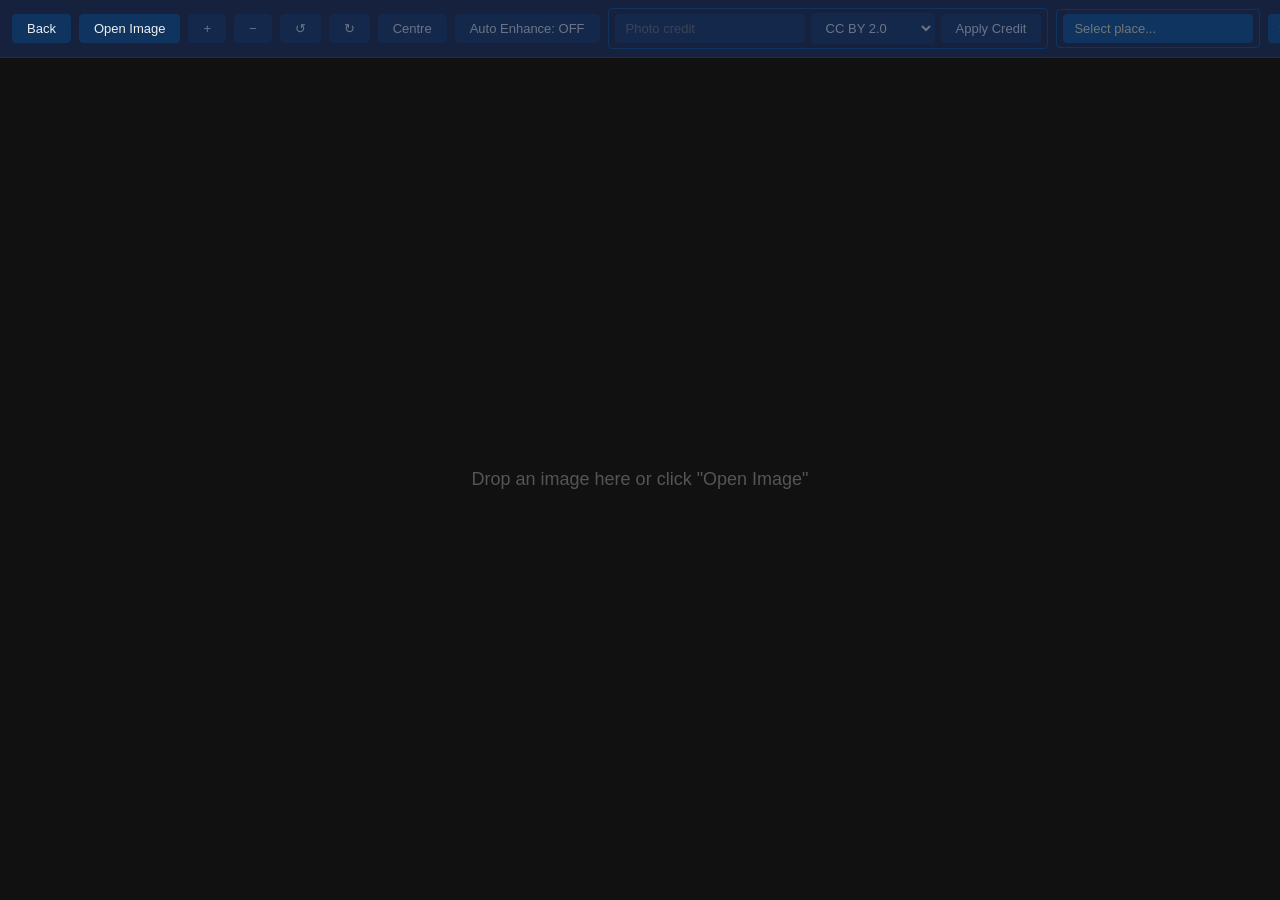
<file: web/index.html>
<!DOCTYPE html>
<html lang="en">
<head>
  <meta charset="UTF-8">
  <meta name="viewport" content="width=device-width, initial-scale=1.0">
  <title>Image Crop Helper</title>
  <link rel="stylesheet" href="style.css">
</head>
<body>
  <div id="toolbar">
    <button id="btn-back">Back</button>
    <button id="btn-open">Open Image</button>
    <button id="btn-zoom-in" disabled>+</button>
    <button id="btn-zoom-out" disabled>−</button>
    <button id="btn-rotate-ccw" disabled title="Rotate 1° counter-clockwise">↺</button>
    <button id="btn-rotate-cw" disabled title="Rotate 1° clockwise">↻</button>
    <button id="btn-centre" disabled title="Re-centre image">Centre</button>
    <button id="btn-enhance" disabled>Auto Enhance: OFF</button>
    <div class="toolbar-group">
      <input id="credit-input" type="text" placeholder="Photo credit" disabled>
      <select id="licence-select" disabled>
        <option value="CC BY 2.0">CC BY 2.0</option>
        <option value="CC BY 3.0">CC BY 3.0</option>
        <option value="CC BY 4.0">CC BY 4.0</option>
        <option value="CC BY-SA 2.0">CC BY-SA 2.0</option>
        <option value="CC BY-SA 3.0">CC BY-SA 3.0</option>
        <option value="CC BY-SA 4.0">CC BY-SA 4.0</option>
      </select>
      <button id="btn-apply-credit" disabled>Apply Credit</button>
    </div>
    <div class="toolbar-group">
      <input id="place-input" type="text" list="places-list" placeholder="Select place...">
      <datalist id="places-list"></datalist>
    </div>
    <input id="filename-input" type="text" placeholder="filename">
    <div class="toolbar-group" id="target-group" title="Which output to compose and save. Each is its own crop.">
      <button id="btn-target-card" class="target-btn active" data-target="card">Card</button>
      <button id="btn-target-hero" class="target-btn" data-target="hero">Hero</button>
    </div>
    <button id="btn-save" disabled>Save Card</button>
    <button id="btn-folder">Output Folder</button>
    <span id="status-text">No image loaded</span>
  </div>
  <div id="canvas-container">
    <canvas id="canvas"></canvas>
    <div id="crop-overlay"></div>
    <div id="drop-hint">Drop an image here or click "Open Image"</div>
  </div>
  <script src="app.js"></script>
</body>
</html>
</file>
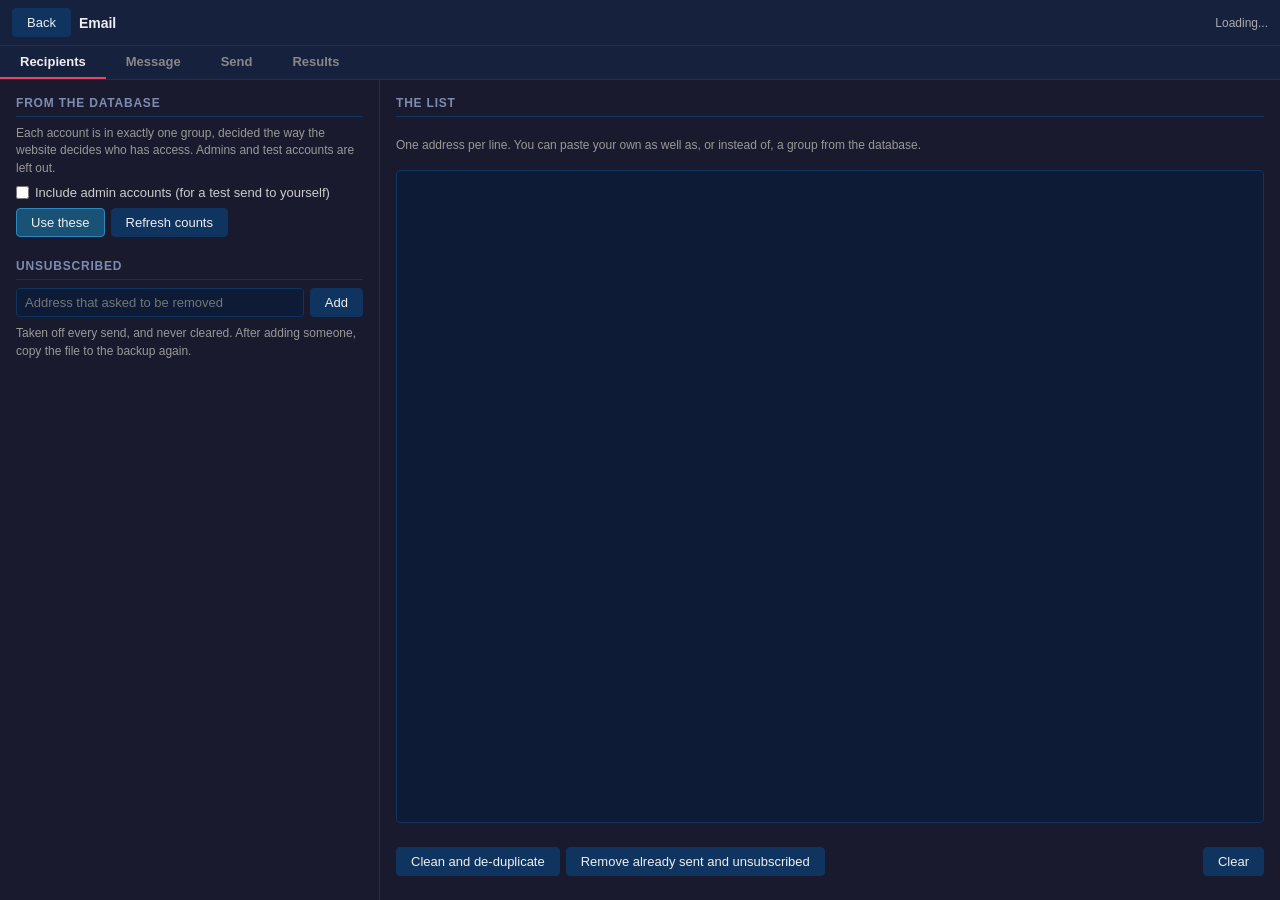
<file: web/email.html>
<!DOCTYPE html>
<html lang="en">
<head>
  <meta charset="UTF-8">
  <meta name="viewport" content="width=device-width, initial-scale=1.0">
  <title>Email</title>
  <link rel="stylesheet" href="style.css">
</head>
<body>
  <div id="toolbar">
    <button id="btn-back">Back</button>
    <span id="toolbar-title">Email</span>
    <span id="status-text">Loading...</span>
  </div>
  <div id="log-tabs">
    <button class="tab-btn active" data-tab="recipients">Recipients</button>
    <button class="tab-btn" data-tab="message">Message</button>
    <button class="tab-btn" data-tab="send">Send</button>
    <button class="tab-btn" data-tab="results">Results</button>
  </div>
  <div id="log-layout">

    <!-- Recipients -->
    <div id="tab-recipients" class="tab-content active em-split">
      <div class="em-side">
        <div class="em-section-title">From the database</div>
        <p class="em-hint">Each account is in exactly one group, decided the way the website decides who has access. Admins and test accounts are left out.</p>
        <div id="em-segments"></div>
        <label class="em-check"><input type="checkbox" id="em-include-admins"> Include admin accounts (for a test send to yourself)</label>
        <div class="em-row">
          <button class="em-btn em-primary" id="em-use-segments">Use these</button>
          <button class="em-btn" id="em-refresh">Refresh counts</button>
        </div>
        <p class="em-hint" id="em-read-at"></p>

        <div class="em-section-title em-gap">Unsubscribed</div>
        <div id="em-optout-state"></div>
        <div class="em-row">
          <input type="text" id="em-optout-address" placeholder="Address that asked to be removed">
          <button class="em-btn" id="em-optout-add">Add</button>
        </div>
        <p class="em-hint">Taken off every send, and never cleared. After adding someone, copy the file to the backup again.</p>
      </div>
      <div class="em-main">
        <div class="em-section-title">The list</div>
        <p class="em-hint">One address per line. You can paste your own as well as, or instead of, a group from the database.</p>
        <textarea id="em-recipients" spellcheck="false"></textarea>
        <div class="em-counts" id="em-counts"></div>
        <div class="em-row">
          <button class="em-btn" id="em-clean">Clean and de-duplicate</button>
          <button class="em-btn" id="em-remove-sent">Remove already sent and unsubscribed</button>
          <button class="em-btn em-right" id="em-clear">Clear</button>
        </div>
      </div>
    </div>

    <!-- Message -->
    <div id="tab-message" class="tab-content em-split">
      <div class="em-main">
        <div class="em-grid">
          <label for="em-subject">Subject</label><input type="text" id="em-subject" data-save="subject">
          <label for="em-sender">From</label><input type="text" id="em-sender" data-save="sender" placeholder="Visit History <support@visithistory.online>">
          <label for="em-reply-to">Reply-To</label><input type="text" id="em-reply-to" data-save="reply_to" placeholder="optional">
          <label for="em-unsubscribe">Unsubscribe address</label><input type="text" id="em-unsubscribe" data-save="unsubscribe" placeholder="support@visithistory.online">
        </div>
        <div class="em-bodies">
          <div class="em-body">
            <div class="em-body-head"><span>Plain text (always sent)</span><button class="em-btn" id="em-load-text">Load file…</button></div>
            <textarea id="em-text" data-save="text_body" spellcheck="false"></textarea>
          </div>
          <div class="em-body">
            <div class="em-body-head"><span>HTML (optional)</span><button class="em-btn" id="em-load-html">Load file…</button></div>
            <textarea id="em-html" data-save="html_body" spellcheck="false"></textarea>
          </div>
        </div>
      </div>
      <div class="em-preview">
        <div class="em-section-title">How the HTML looks</div>
        <iframe id="em-preview" sandbox title="HTML preview"></iframe>
      </div>
    </div>

    <!-- Send -->
    <div id="tab-send" class="tab-content em-split">
      <div class="em-side">
        <div class="em-section-title">Campaign</div>
        <div id="em-campaign-state"></div>
        <div class="em-row">
          <input type="text" id="em-campaign-name" placeholder="New campaign name, e.g. whats-new-nov26">
          <button class="em-btn" id="em-campaign-new">Start new</button>
        </div>
        <p class="em-hint">Each campaign has its own sent log. Anyone in it is skipped, so a run that stops part way resumes without sending twice. Start a new one for every new email, or the people the last one reached are left out.</p>

        <div class="em-section-title em-gap">IONOS SMTP</div>
        <div class="em-grid">
          <label for="em-host">Host</label><input type="text" id="em-host" data-save="host">
          <label for="em-port">Port</label><input type="text" id="em-port" data-save="port">
          <label for="em-user">Mailbox</label><input type="text" id="em-user" data-save="user">
          <label for="em-password">Password</label><input type="password" id="em-password" autocomplete="off">
        </div>
        <p class="em-hint" id="em-password-hint">Never saved. Typed each session, or set IONOS_SMTP_PASSWORD.</p>
        <div class="em-row"><button class="em-btn" id="em-test-connection">Test connection (sends nothing)</button></div>

        <div class="em-section-title em-gap">Pacing</div>
        <div class="em-grid">
          <label for="em-delay">Seconds between</label><input type="text" id="em-delay" data-save="delay">
          <label for="em-limit">Most per run</label><input type="text" id="em-limit" data-save="limit">
          <label for="em-reconnect">Reconnect every</label><input type="text" id="em-reconnect" data-save="reconnect_every">
        </div>
        <p class="em-hint">September found IONOS does not throttle at 150 a run.</p>

        <div class="em-section-title em-gap">Test first</div>
        <div class="em-row">
          <input type="text" id="em-test-address" data-save="test_address" placeholder="your address, or a mail-tester one">
          <button class="em-btn" id="em-send-test">Send one test</button>
        </div>
        <p class="em-hint">For the spam check, open <a href="#" id="em-mail-tester">mail-tester.com</a>, paste the one-off address it shows here, send, then read the score. Tests are never written to the sent log.</p>
      </div>
      <div class="em-main">
        <div class="em-row">
          <button class="em-btn" id="em-dry-run">Dry run</button>
          <button class="em-btn em-primary" id="em-send-batch">Send batch</button>
          <button class="em-btn em-danger" id="em-stop" disabled>Stop</button>
        </div>
        <div class="em-progress"><div id="em-progress-bar"></div></div>
        <pre id="em-log"></pre>
      </div>
    </div>

    <!-- Results -->
    <div id="tab-results" class="tab-content em-split">
      <div class="em-side">
        <div class="em-section-title">Who</div>
        <label class="em-check"><input type="radio" name="em-source" value="log" checked> Everyone in the sent log</label>
        <label class="em-check"><input type="radio" name="em-source" value="list"> Everyone in the list (before sending)</label>

        <div class="em-section-title em-gap">When</div>
        <div class="em-grid">
          <label for="em-since">From</label><input type="date" id="em-since">
          <label for="em-until">Until</label><input type="date" id="em-until">
        </div>
        <p class="em-hint">Leave Until empty to read up to now.</p>
        <div class="em-row">
          <button class="em-btn" id="em-preset-baseline">Baseline: 14 days before today</button>
        </div>
        <div class="em-row">
          <button class="em-btn em-primary" id="em-read">Read</button>
        </div>
        <p class="em-hint">Take the baseline on the day you send, over the list. Read the result within 14 days of sending: web_logs deletes info rows at 14 days, so map opens older than that are undercounted.</p>
      </div>
      <div class="em-main">
        <div id="em-results"><p class="em-hint">Nothing read yet.</p></div>
      </div>
    </div>

  </div>

  <!-- The only way a batch goes out. The Send button stays disabled until the
       number of people is typed, and the backend checks that number again. -->
  <div id="em-confirm" class="em-modal" hidden>
    <div class="em-modal-box" role="dialog" aria-modal="true" aria-labelledby="em-confirm-title">
      <div class="em-modal-title" id="em-confirm-title">Send this email?</div>
      <div id="em-confirm-body"></div>
      <label class="em-confirm-label" for="em-confirm-input" id="em-confirm-label"></label>
      <input type="text" id="em-confirm-input" autocomplete="off" inputmode="numeric">
      <div class="em-row em-modal-buttons">
        <button class="em-btn" id="em-confirm-cancel">Cancel</button>
        <button class="em-btn em-danger" id="em-confirm-send" disabled>Send</button>
      </div>
    </div>
  </div>

  <script src="email.js"></script>
</body>
</html>
</file>
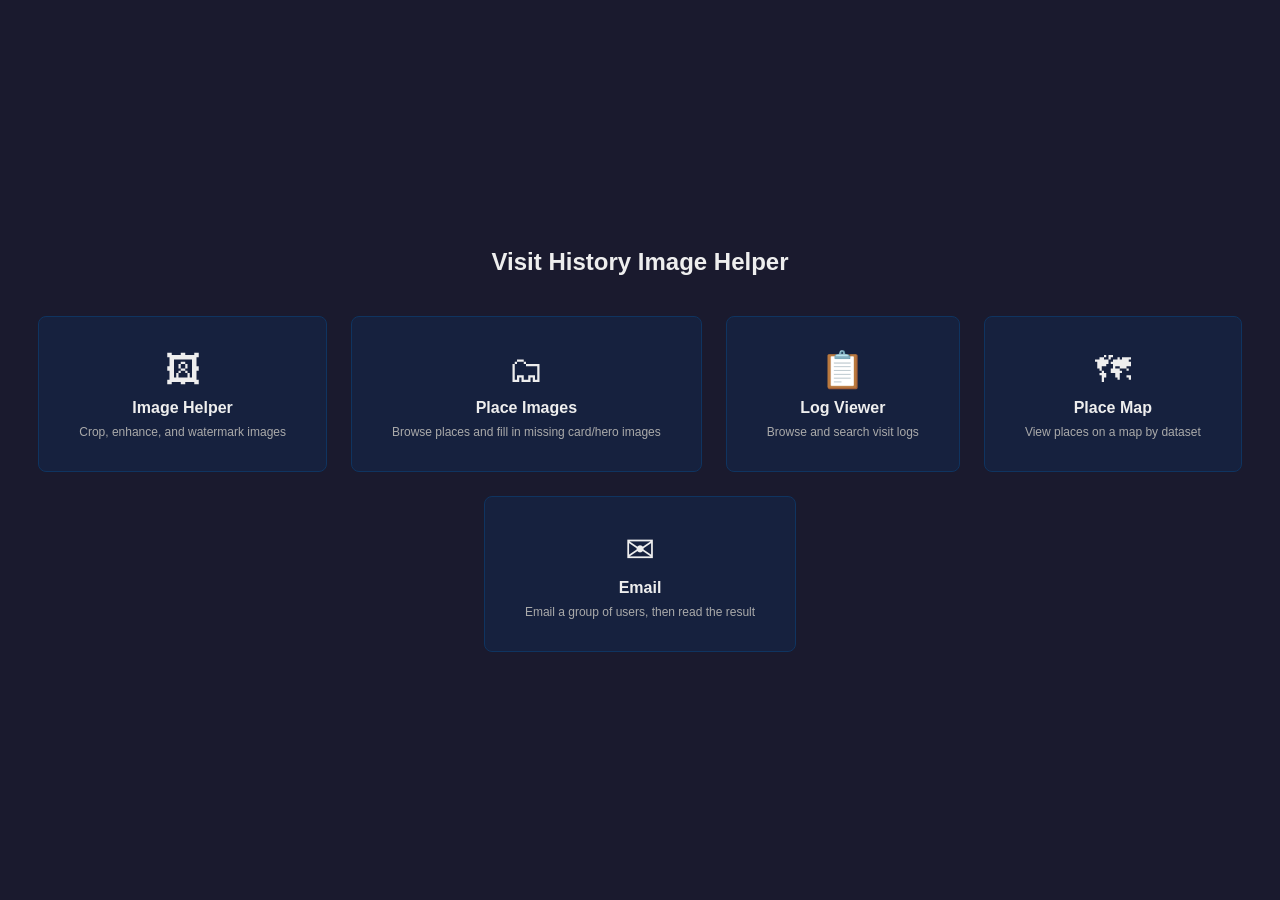
<file: web/home.html>
<!DOCTYPE html>
<html lang="en">
<head>
  <meta charset="UTF-8">
  <meta name="viewport" content="width=device-width, initial-scale=1.0">
  <title>Visit History Image Helper</title>
  <link rel="stylesheet" href="style.css">
</head>
<body>
  <div id="home-screen">
    <h1>Visit History Image Helper</h1>
    <div id="home-buttons">
      <button class="home-btn" id="btn-image-helper">
        <span class="home-btn-icon">&#x1f5bc;</span>
        <span class="home-btn-label">Image Helper</span>
        <span class="home-btn-desc">Crop, enhance, and watermark images</span>
      </button>
      <button class="home-btn" id="btn-place-images">
        <span class="home-btn-icon">&#x1f5c2;</span>
        <span class="home-btn-label">Place Images</span>
        <span class="home-btn-desc">Browse places and fill in missing card/hero images</span>
      </button>
      <button class="home-btn" id="btn-log-viewer">
        <span class="home-btn-icon">&#x1f4cb;</span>
        <span class="home-btn-label">Log Viewer</span>
        <span class="home-btn-desc">Browse and search visit logs</span>
      </button>
      <button class="home-btn" id="btn-map">
        <span class="home-btn-icon">&#x1f5fa;</span>
        <span class="home-btn-label">Place Map</span>
        <span class="home-btn-desc">View places on a map by dataset</span>
      </button>
      <button class="home-btn" id="btn-email">
        <span class="home-btn-icon">&#x2709;</span>
        <span class="home-btn-label">Email</span>
        <span class="home-btn-desc">Email a group of users, then read the result</span>
      </button>
    </div>
  </div>
  <script>
    function navigate(page) {
      window.location.href = page;
    }
    document.getElementById("btn-image-helper").addEventListener("click", () => navigate("index.html"));
    document.getElementById("btn-place-images").addEventListener("click", () => navigate("place-images.html"));
    document.getElementById("btn-log-viewer").addEventListener("click", () => navigate("log-viewer.html"));
    document.getElementById("btn-map").addEventListener("click", () => navigate("map.html"));
    document.getElementById("btn-email").addEventListener("click", () => navigate("email.html"));
  </script>
</body>
</html>
</file>
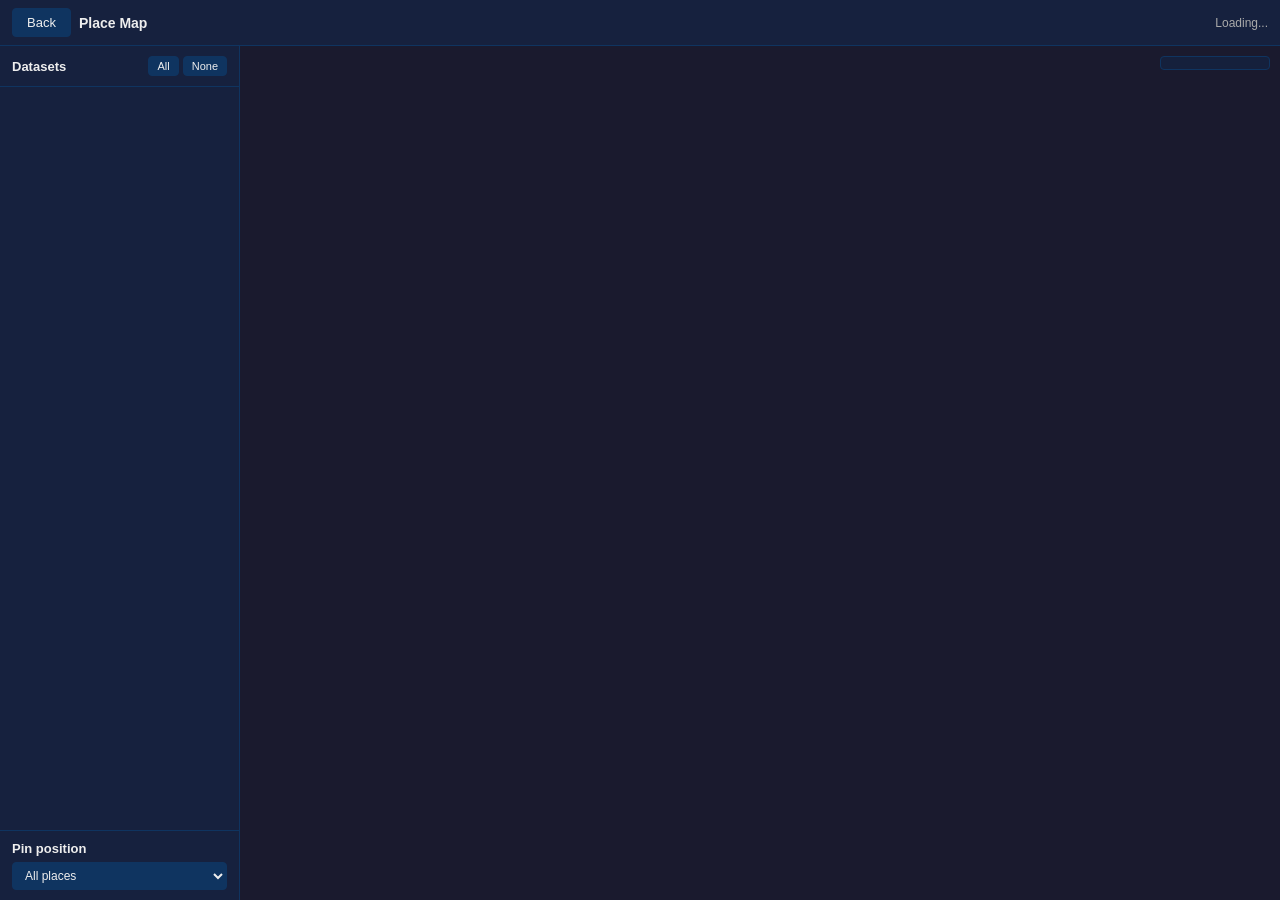
<file: web/map.html>
<!DOCTYPE html>
<html lang="en">
<head>
  <meta charset="UTF-8">
  <meta name="viewport" content="width=device-width, initial-scale=1.0">
  <title>Place Map</title>
  <link rel="stylesheet" href="vendor/leaflet/leaflet.css">
  <link rel="stylesheet" href="style.css">
</head>
<body>
  <div id="toolbar">
    <button id="btn-back">Back</button>
    <span id="toolbar-title">Place Map</span>
    <span id="status-text">Loading...</span>
  </div>
  <div id="map-layout">
    <div id="map-sidebar">
      <div id="map-sidebar-header">
        <span>Datasets</span>
        <div id="map-sidebar-actions">
          <button id="btn-datasets-all">All</button>
          <button id="btn-datasets-none">None</button>
        </div>
      </div>
      <div id="dataset-list"></div>
      <div id="pin-filter-section">
        <label for="pin-filter">Pin position</label>
        <select id="pin-filter">
          <option value="all">All places</option>
          <option value="not-updated">Not repositioned yet</option>
          <option value="updated">Repositioned</option>
        </select>
      </div>
    </div>
    <div id="map-pane">
      <div id="map"></div>
      <button id="basemap-toggle" title="Switch base map"></button>
      <div id="crosshair" class="hidden"></div>
      <div id="reposition-bar" class="hidden">
        <span id="reposition-label"></span>
        <span id="reposition-coords"></span>
        <button id="btn-reposition-save">Save</button>
        <button id="btn-reposition-cancel">Cancel</button>
      </div>
    </div>
  </div>
  <div id="place-overlay" class="hidden">
    <div id="place-panel">
      <div id="place-panel-header">
        <span>Place</span>
        <button id="btn-close-place">X</button>
      </div>
      <div id="place-panel-body">
        <div id="place-name"></div>
        <div id="place-pin-status"></div>
        <div id="place-links">
          <div class="place-link-row">
            <span class="place-link-label">Official website</span>
            <input id="input-official-website" type="text" placeholder="https://...">
            <button class="btn-open-url" data-input="input-official-website">Open</button>
          </div>
          <div class="place-link-row">
            <span class="place-link-label">Website</span>
            <input id="input-website" type="text" placeholder="https://...">
            <button class="btn-open-url" data-input="input-website">Open</button>
          </div>
        </div>
      </div>
      <div id="place-panel-footer">
        <span id="place-save-status"></span>
        <button id="btn-save-websites">Save websites</button>
        <button id="btn-reposition">Reposition pin</button>
        <button id="btn-confirm-pin" class="btn-small" title="Mark this pin as correct without moving it">Confirm pin</button>
      </div>
    </div>
  </div>
  <script src="vendor/leaflet/leaflet.js"></script>
  <script src="map.js"></script>
</body>
</html>
</file>
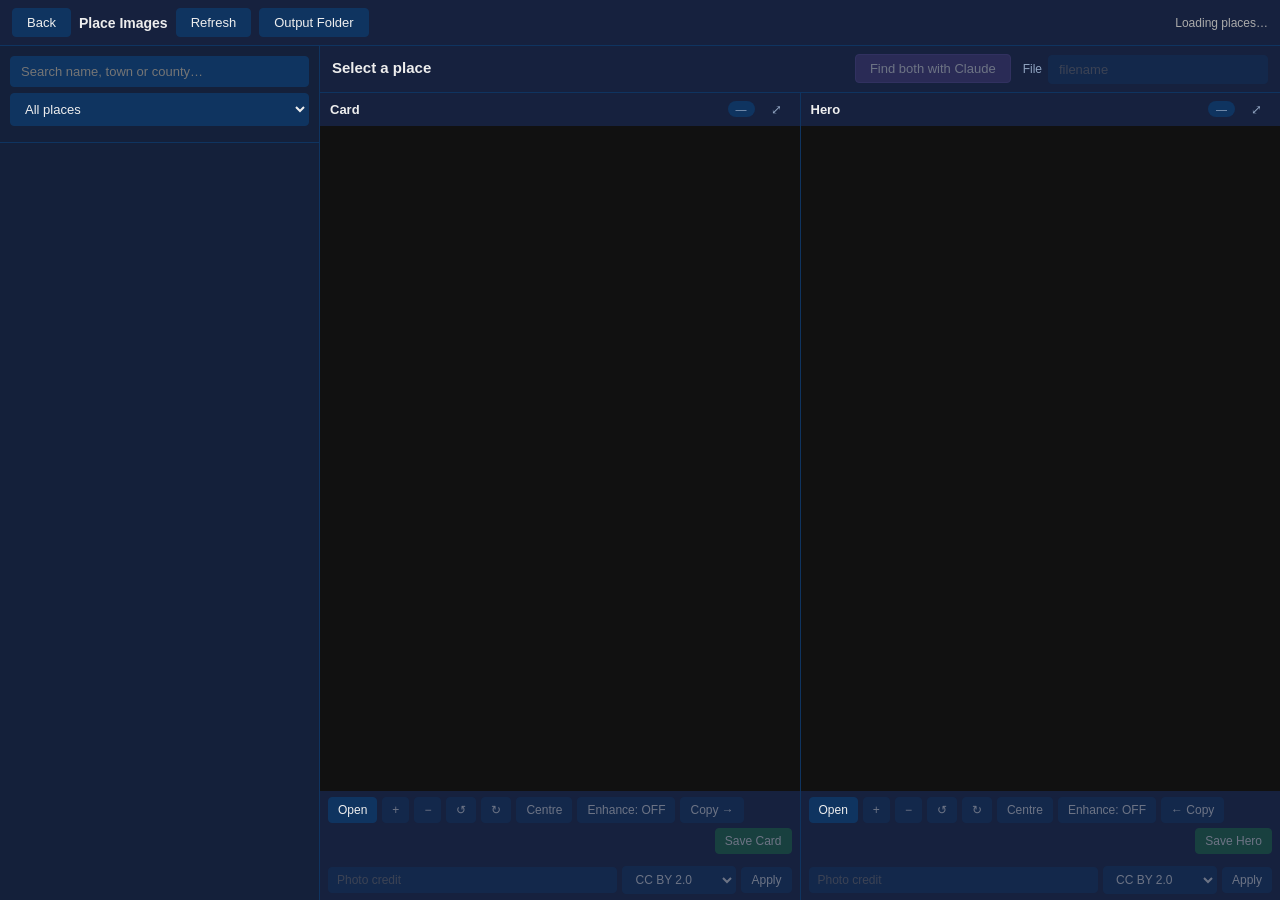
<file: web/place-images.html>
<!DOCTYPE html>
<html lang="en">
<head>
  <meta charset="UTF-8">
  <meta name="viewport" content="width=device-width, initial-scale=1.0">
  <title>Place Images</title>
  <link rel="stylesheet" href="style.css">
</head>
<body>
  <div id="toolbar">
    <button id="btn-back">Back</button>
    <span id="toolbar-title">Place Images</span>
    <button id="btn-refresh" title="Reload the place list from Supabase">Refresh</button>
    <button id="btn-folder">Output Folder</button>
    <span id="status-text">Loading places…</span>
  </div>

  <div id="pi-layout">
    <aside id="pi-sidebar">
      <div id="pi-filters">
        <input id="pi-search" type="text" placeholder="Search name, town or county…" autocomplete="off">
        <select id="pi-filter">
          <option value="all">All places</option>
          <option value="no-card">Missing card image</option>
          <option value="no-hero">Missing hero image</option>
          <option value="no-both">Missing both images</option>
        </select>
        <div id="pi-count"></div>
      </div>
      <div id="pi-list"></div>
    </aside>

    <main id="pi-main">
      <div id="pi-placebar">
        <div id="pi-place-title">
          <div id="pi-place-name">Select a place</div>
          <input id="pi-place-name-input" type="text" autocomplete="off" hidden>
          <button id="pi-rename" title="Rename this place (Enter saves, Esc cancels)" hidden>✎</button>
        </div>
        <div id="pi-place-meta"></div>
        <!-- Opened in the system browser; a plain href would navigate the app window. -->
        <div id="pi-place-links">
          <button class="pi-link" data-field="official_website" disabled>Official site</button>
          <button class="pi-link" data-field="website" disabled>Website</button>
        </div>
        <button id="pi-find-all" class="pi-find" disabled>Find both with Claude</button>
        <label class="pi-field" title="Base filename. The hero is saved with a -hero suffix.">
          <span>File</span>
          <input id="pi-filename" type="text" placeholder="filename" disabled>
        </label>
        <button id="pi-delete" title="Delete this place" hidden>Delete place</button>
      </div>

      <div id="pi-panels">
        <!-- Panels are keyed by target name; the markup is identical bar the ids. -->
        <section class="pi-panel" id="panel-card" data-slot="card">
          <header class="pi-panel-head">
            <span class="pi-panel-title">Card</span>
            <span class="pi-panel-dims" data-role="dims"></span>
            <span class="pi-badge" data-role="state">—</span>
            <button class="pi-collapse" data-action="expand">⤢</button>
          </header>
          <div class="pi-stage" data-role="stage">
            <canvas data-role="canvas"></canvas>
            <div class="pi-overlay" data-role="overlay"></div>
            <div class="pi-hint" data-role="hint">
              <span data-role="hint-text">Open, paste or drop an image</span>
              <button data-action="find" class="pi-find">Find with Claude</button>
              <button data-action="browse" class="pi-browse">Browse Commons</button>
            </div>
            <div class="pi-finding" data-role="finding">
              <div class="pi-finding-head"><span class="pi-spinner"></span><span data-role="find-title">Searching</span></div>
              <ol class="pi-finding-log" data-role="find-log"></ol>
              <button data-action="cancel-find">Cancel</button>
            </div>
            <div class="pi-preview" data-role="preview">
              <img data-role="preview-img" alt="">
              <div class="pi-preview-bar">
                <span class="pi-preview-name" data-role="preview-name"></span>
                <button data-action="recrop" title="Load this image back in as the source and start cropping">Re-crop</button>
                <button data-action="replace" title="Open a different image to crop; the place keeps this one until you save">Replace</button>
                <button data-action="unlink" title="Clear this column on the place">Clear</button>
              </div>
            </div>
          </div>
          <div class="pi-tools">
            <button data-action="open">Open</button>
            <button data-action="zoom-in" disabled>+</button>
            <button data-action="zoom-out" disabled>−</button>
            <button data-action="rot-ccw" disabled title="Rotate 1° counter-clockwise">↺</button>
            <button data-action="rot-cw" disabled title="Rotate 1° clockwise">↻</button>
            <button data-action="centre" disabled title="Re-centre image">Centre</button>
            <button data-action="enhance" disabled>Enhance: OFF</button>
            <button data-action="copy-to" disabled title="Use this source in the other panel">Copy →</button>
            <button data-action="save" class="pi-save" disabled>Save Card</button>
          </div>
          <!-- Filled by Panel.buildAdjust() from ADJUSTMENTS in place-images.js. -->
          <div class="pi-adjust" data-role="adjust"></div>
          <div class="pi-credit">
            <input data-role="credit" type="text" placeholder="Photo credit" disabled>
            <select data-role="licence" disabled>
              <option value="CC BY 2.0">CC BY 2.0</option>
              <option value="CC BY 3.0">CC BY 3.0</option>
              <option value="CC BY 4.0">CC BY 4.0</option>
              <option value="CC BY-SA 2.0">CC BY-SA 2.0</option>
              <option value="CC BY-SA 3.0">CC BY-SA 3.0</option>
              <option value="CC BY-SA 4.0">CC BY-SA 4.0</option>
              <option value="CC0">CC0</option>
              <option value="Public domain">Public domain</option>
            </select>
            <button data-action="apply-credit" disabled>Apply</button>
          </div>
          <div class="pi-attrib" data-role="attrib">
            <span data-role="attrib-text"></span>
            <button data-action="source">Source</button>
          </div>
        </section>

        <section class="pi-panel" id="panel-hero" data-slot="hero">
          <header class="pi-panel-head">
            <span class="pi-panel-title">Hero</span>
            <span class="pi-panel-dims" data-role="dims"></span>
            <span class="pi-badge" data-role="state">—</span>
            <button class="pi-collapse" data-action="expand">⤢</button>
          </header>
          <div class="pi-stage" data-role="stage">
            <canvas data-role="canvas"></canvas>
            <div class="pi-overlay hero" data-role="overlay"></div>
            <div class="pi-hint" data-role="hint">
              <span data-role="hint-text">Open, paste or drop an image</span>
              <button data-action="find" class="pi-find">Find with Claude</button>
              <button data-action="browse" class="pi-browse">Browse Commons</button>
            </div>
            <div class="pi-finding" data-role="finding">
              <div class="pi-finding-head"><span class="pi-spinner"></span><span data-role="find-title">Searching</span></div>
              <ol class="pi-finding-log" data-role="find-log"></ol>
              <button data-action="cancel-find">Cancel</button>
            </div>
            <div class="pi-preview" data-role="preview">
              <img data-role="preview-img" alt="">
              <div class="pi-preview-bar">
                <span class="pi-preview-name" data-role="preview-name"></span>
                <button data-action="recrop" title="Load this image back in as the source and start cropping">Re-crop</button>
                <button data-action="replace" title="Open a different image to crop; the place keeps this one until you save">Replace</button>
                <button data-action="unlink" title="Clear this column on the place">Clear</button>
              </div>
            </div>
          </div>
          <div class="pi-tools">
            <button data-action="open">Open</button>
            <button data-action="zoom-in" disabled>+</button>
            <button data-action="zoom-out" disabled>−</button>
            <button data-action="rot-ccw" disabled title="Rotate 1° counter-clockwise">↺</button>
            <button data-action="rot-cw" disabled title="Rotate 1° clockwise">↻</button>
            <button data-action="centre" disabled title="Re-centre image">Centre</button>
            <button data-action="enhance" disabled>Enhance: OFF</button>
            <button data-action="copy-to" disabled title="Use this source in the other panel">← Copy</button>
            <button data-action="save" class="pi-save" disabled>Save Hero</button>
          </div>
          <!-- Filled by Panel.buildAdjust() from ADJUSTMENTS in place-images.js. -->
          <div class="pi-adjust" data-role="adjust"></div>
          <div class="pi-credit">
            <input data-role="credit" type="text" placeholder="Photo credit" disabled>
            <select data-role="licence" disabled>
              <option value="CC BY 2.0">CC BY 2.0</option>
              <option value="CC BY 3.0">CC BY 3.0</option>
              <option value="CC BY 4.0">CC BY 4.0</option>
              <option value="CC BY-SA 2.0">CC BY-SA 2.0</option>
              <option value="CC BY-SA 3.0">CC BY-SA 3.0</option>
              <option value="CC BY-SA 4.0">CC BY-SA 4.0</option>
              <option value="CC0">CC0</option>
              <option value="Public domain">Public domain</option>
            </select>
            <button data-action="apply-credit" disabled>Apply</button>
          </div>
          <div class="pi-attrib" data-role="attrib">
            <span data-role="attrib-text"></span>
            <button data-action="source">Source</button>
          </div>
        </section>
      </div>
      <div id="pi-picker" hidden>
        <div id="pi-picker-bar">
          <strong id="pi-picker-title">Browse Commons</strong>
          <input id="pi-picker-query" type="text" placeholder="Search terms…" autocomplete="off">
          <select id="pi-picker-mode">
            <option value="auto">Category, then search</option>
            <option value="category">Category only</option>
            <option value="search">Search only</option>
          </select>
          <label class="pi-picker-check">
            <input id="pi-picker-large" type="checkbox" checked>
            <span>Large landscape only</span>
          </label>
          <button id="pi-picker-search">Search</button>
          <select id="pi-picker-sort" title="Best fit ranks photos by how much of their height survives this crop; largest ranks by pixel count.">
            <option value="fit">Sort: best fit</option>
            <option value="size">Sort: largest</option>
          </select>
          <span id="pi-picker-target-label">for</span>
          <div class="toolbar-group" id="pi-picker-target">
            <button class="target-btn active" data-slot="card">Card</button>
            <button class="target-btn" data-slot="hero">Hero</button>
          </div>
          <span id="pi-picker-count"></span>
          <button id="pi-picker-close" title="Close (Esc)">✕</button>
        </div>
        <div id="pi-picker-grid"></div>
      </div>

      <div id="pi-delete-overlay" hidden>
        <div id="pi-delete-dialog" role="dialog" aria-labelledby="pi-delete-title">
          <div id="pi-delete-title">Delete place</div>
          <div id="pi-delete-message"></div>
          <div id="pi-delete-footer">
            <span id="pi-delete-status"></span>
            <button id="pi-delete-confirm" class="danger">Delete</button>
            <button id="pi-delete-cancel">Cancel</button>
          </div>
        </div>
      </div>
    </main>
  </div>

  <script src="place-images.js"></script>
</body>
</html>
</file>
<file: web/style.css>
* {
  margin: 0;
  padding: 0;
  box-sizing: border-box;
}

body {
  font-family: -apple-system, BlinkMacSystemFont, "Segoe UI", sans-serif;
  background: #1a1a2e;
  color: #eee;
  overflow: hidden;
  height: 100vh;
  display: flex;
  flex-direction: column;
}

#toolbar {
  display: flex;
  align-items: center;
  gap: 8px;
  padding: 8px 12px;
  background: #16213e;
  border-bottom: 1px solid #0f3460;
  flex-shrink: 0;
}

#toolbar button {
  padding: 6px 14px;
  border: 1px solid #0f3460;
  border-radius: 4px;
  background: #0f3460;
  color: #eee;
  cursor: pointer;
  font-size: 13px;
  white-space: nowrap;
}

#toolbar button:hover:not(:disabled) {
  background: #1a5276;
}

#toolbar button:disabled {
  opacity: 0.4;
  cursor: default;
}

#toolbar button.active {
  background: #e94560;
  border-color: #e94560;
}

.toolbar-group {
  display: flex;
  align-items: center;
  gap: 6px;
  border: 1px solid #0f3460;
  border-radius: 4px;
  padding: 4px 6px;
}

#credit-input {
  padding: 6px 10px;
  border: 1px solid #0f3460;
  border-radius: 4px;
  background: #0f3460;
  color: #eee;
  font-size: 13px;
  min-width: 120px;
}

#credit-input:disabled {
  opacity: 0.4;
}

#licence-select {
  padding: 6px 10px;
  border: 1px solid #0f3460;
  border-radius: 4px;
  background: #0f3460;
  color: #eee;
  font-size: 13px;
}

#licence-select:disabled {
  opacity: 0.4;
}

#place-input {
  padding: 6px 10px;
  border: 1px solid #0f3460;
  border-radius: 4px;
  background: #0f3460;
  color: #eee;
  font-size: 13px;
  min-width: 160px;
}

#place-input:disabled {
  opacity: 0.4;
}

#filename-input {
  padding: 6px 10px;
  border: 1px solid #0f3460;
  border-radius: 4px;
  background: #0f3460;
  color: #eee;
  font-size: 13px;
  min-width: 120px;
}

#filename-input:disabled {
  opacity: 0.4;
}

#status-text {
  margin-left: auto;
  font-size: 12px;
  color: #aaa;
  /* Give way to the controls: truncate rather than push them off the bar.
     The full text is in the title attribute. */
  min-width: 0;
  overflow: hidden;
  text-overflow: ellipsis;
  white-space: nowrap;
}

#canvas-container {
  flex: 1;
  position: relative;
  overflow: hidden;
  background: #111;
}

#canvas {
  display: block;
  width: 100%;
  height: 100%;
}

#crop-overlay {
  position: absolute;
  border: 2px solid #e94560;
  box-shadow: 0 0 0 9999px rgba(0, 0, 0, 0.55);
  pointer-events: none;
  display: none;
  z-index: 10;
}

/* Hero target: the site lays the place name, badges and buttons over the
   lower-left of the header image, so mark that region to keep it clear of
   the subject. Approximate — the header's height follows its text. */
#crop-overlay.hero::after {
  content: "site text sits here";
  position: absolute;
  left: 0;
  bottom: 0;
  width: 55%;
  height: 60%;
  border-top: 1px dashed rgba(233, 69, 96, 0.7);
  border-right: 1px dashed rgba(233, 69, 96, 0.7);
  background: linear-gradient(to top, rgba(11, 20, 31, 0.35), rgba(11, 20, 31, 0));
  color: rgba(255, 255, 255, 0.55);
  font-size: 11px;
  padding: 4px 6px;
  text-transform: uppercase;
  letter-spacing: 0.08em;
}

#target-group {
  gap: 0;
  padding: 0;
  overflow: hidden;
  /* overflow:hidden lets flex shrink this to nothing when the status text is
     long; the status truncates instead (see #status-text). */
  flex-shrink: 0;
}

#target-group .target-btn {
  border: none;
  border-radius: 0;
  background: transparent;
}

#target-group .target-btn + .target-btn {
  border-left: 1px solid #0f3460;
}

#toolbar #target-group .target-btn.active {
  background: #e94560;
}

#drop-hint {
  position: absolute;
  top: 50%;
  left: 50%;
  transform: translate(-50%, -50%);
  font-size: 18px;
  color: #555;
  pointer-events: none;
  z-index: 5;
}

/* Home screen */
#home-screen {
  flex: 1;
  display: flex;
  flex-direction: column;
  align-items: center;
  justify-content: center;
  gap: 40px;
}

#home-screen h1 {
  font-size: 24px;
  font-weight: 600;
  color: #eee;
}

#home-buttons {
  display: flex;
  flex-wrap: wrap;
  justify-content: center;
  gap: 24px;
  padding: 0 24px;
}

.home-btn {
  display: flex;
  flex-direction: column;
  align-items: center;
  gap: 8px;
  padding: 32px 40px;
  border: 1px solid #0f3460;
  border-radius: 8px;
  background: #16213e;
  color: #eee;
  cursor: pointer;
  transition: background 0.15s, border-color 0.15s;
  min-width: 200px;
}

.home-btn:hover {
  background: #1a5276;
  border-color: #1a5276;
}

.home-btn-icon {
  font-size: 36px;
}

.home-btn-label {
  font-size: 16px;
  font-weight: 600;
}

.home-btn-desc {
  font-size: 12px;
  color: #aaa;
}

/* Toolbar title */
#toolbar-title {
  font-size: 14px;
  font-weight: 600;
}

/* Log viewer — tabs */
#log-tabs {
  display: flex;
  gap: 0;
  background: #16213e;
  border-bottom: 1px solid #0f3460;
  flex-shrink: 0;
}

.tab-btn {
  padding: 8px 20px;
  border: none;
  border-bottom: 2px solid transparent;
  background: none;
  color: #888;
  cursor: pointer;
  font-size: 13px;
  font-weight: 600;
  transition: color 0.15s, border-color 0.15s;
}

.tab-btn:hover {
  color: #ccc;
}

.tab-btn.active {
  color: #eee;
  border-bottom-color: #e94560;
}

/* Log viewer — layout */
#log-layout {
  flex: 1;
  overflow: hidden;
  display: flex;
  flex-direction: column;
}

.tab-content {
  display: none;
  flex: 1;
  overflow: hidden;
}

.tab-content.active {
  display: flex;
}

/* Logs by user — split panel */
#tab-by-user {
  flex-direction: row;
}

#user-list-panel {
  width: 280px;
  min-width: 200px;
  border-right: 1px solid #0f3460;
  display: flex;
  flex-direction: column;
  background: #16213e;
}

#user-search {
  padding: 8px 12px;
  border: none;
  border-bottom: 1px solid #0f3460;
  background: #0f3460;
  color: #eee;
  font-size: 13px;
  outline: none;
}

#user-search::placeholder {
  color: #666;
}

#user-list {
  flex: 1;
  overflow-y: auto;
}

.user-item {
  padding: 10px 12px;
  border-bottom: 1px solid #0f3460;
  cursor: pointer;
  transition: background 0.1s;
}

.user-item:hover {
  background: #1a2a4a;
}

.user-item.selected {
  background: #0f3460;
}

.user-item-name {
  font-size: 13px;
  font-weight: 600;
  color: #eee;
  white-space: nowrap;
  overflow: hidden;
  text-overflow: ellipsis;
}

.user-item-email {
  font-size: 11px;
  color: #888;
  white-space: nowrap;
  overflow: hidden;
  text-overflow: ellipsis;
  margin-top: 2px;
}

.user-item-date {
  font-size: 10px;
  color: #666;
  margin-top: 2px;
}

/* Logs panel (right side) */
#user-logs-panel {
  flex: 1;
  display: flex;
  flex-direction: column;
  overflow: hidden;
}

#user-logs-header {
  padding: 8px 12px;
  background: #1a1a2e;
  border-bottom: 1px solid #0f3460;
  flex-shrink: 0;
}

.logs-panel-title {
  font-size: 13px;
  font-weight: 600;
  color: #ccc;
}

#user-logs {
  flex: 1;
  overflow-y: auto;
  padding: 0;
}

#user-logs-footer {
  padding: 8px 12px;
  text-align: center;
  flex-shrink: 0;
}

#user-logs-footer button {
  padding: 6px 14px;
  border: 1px solid #0f3460;
  border-radius: 4px;
  background: #0f3460;
  color: #eee;
  cursor: pointer;
  font-size: 13px;
}

#user-logs-footer button:hover {
  background: #1a5276;
}

/* Log table */
.log-table {
  display: table;
  width: 100%;
  border-collapse: collapse;
  font-size: 12px;
}

.log-row {
  display: table-row;
  cursor: default;
  transition: background 0.1s;
  user-select: text;
}

.log-row:hover {
  background: #1a2a4a;
}

.log-row > span {
  display: table-cell;
  padding: 5px 8px;
  border-bottom: 1px solid #1a1a2e;
  vertical-align: baseline;
  white-space: nowrap;
}

.log-time {
  color: #888;
  width: 155px;
}

.log-user {
  color: #7cb3d1;
  width: 140px;
  max-width: 140px;
  overflow: hidden;
  text-overflow: ellipsis;
}

.log-level-badge {
  width: 85px;
  text-align: center;
}

.log-level-badge > span {
  display: inline-block;
  padding: 1px 6px;
  border-radius: 3px;
  font-size: 10px;
  font-weight: 700;
  text-transform: uppercase;
}

.log-source-badge {
  width: 44px;
  text-align: center;
}

.log-source-badge > span {
  display: inline-block;
  padding: 1px 5px;
  border-radius: 3px;
  font-size: 10px;
  font-weight: 700;
  text-transform: uppercase;
  border: 1px solid #0f3460;
  color: #7cb3d1;
}

.log-source-badge > .log-source-web {
  border-color: #3a5a2a;
  color: #9c6;
}

.logs-header {
  display: flex;
  align-items: center;
  justify-content: space-between;
  gap: 8px;
}

.log-source-select {
  padding: 4px 8px;
  border: 1px solid #0f3460;
  border-radius: 4px;
  background: #0f3460;
  color: #eee;
  font-size: 12px;
}

.log-level-trace .log-level-badge > span { background: #333; color: #999; }
.log-level-debug .log-level-badge > span { background: #1a3a1a; color: #6c6; }
.log-level-information .log-level-badge > span { background: #1a2a4a; color: #6af; }
.log-level-warning .log-level-badge > span { background: #3a3a1a; color: #fa0; }
.log-level-error .log-level-badge > span { background: #3a1a1a; color: #f66; }
.log-level-critical .log-level-badge > span { background: #5a0a0a; color: #fff; }

.log-category {
  color: #aaa;
  width: 160px;
  max-width: 160px;
  overflow: hidden;
  text-overflow: ellipsis;
}

.log-message {
  color: #ddd;
  white-space: nowrap;
  overflow: hidden;
  text-overflow: ellipsis;
  max-width: 0;
  width: 100%;
}

/* Detail overlay */
#log-detail-overlay {
  position: fixed;
  top: 0;
  left: 0;
  right: 0;
  bottom: 0;
  background: rgba(0, 0, 0, 0.6);
  display: flex;
  align-items: center;
  justify-content: center;
  z-index: 100;
}

#log-detail-overlay.hidden {
  display: none;
}

#log-detail-panel {
  background: #16213e;
  border: 1px solid #0f3460;
  border-radius: 8px;
  width: 700px;
  max-width: 90vw;
  max-height: 80vh;
  display: flex;
  flex-direction: column;
  overflow: hidden;
}

#log-detail-header {
  display: flex;
  justify-content: space-between;
  align-items: center;
  padding: 10px 16px;
  border-bottom: 1px solid #0f3460;
  font-size: 14px;
  font-weight: 600;
}

#log-detail-header button {
  background: none;
  border: none;
  color: #aaa;
  cursor: pointer;
  font-size: 16px;
  padding: 2px 6px;
}

#log-detail-header button:hover {
  color: #fff;
}

#log-detail-body {
  padding: 16px;
  overflow-y: auto;
  flex: 1;
}

.detail-table {
  width: 100%;
  border-collapse: collapse;
}

.detail-table td {
  padding: 6px 8px;
  vertical-align: top;
  border-bottom: 1px solid #0f3460;
  font-size: 12px;
  user-select: text;
  cursor: default;
}

.detail-label {
  color: #888;
  white-space: nowrap;
  width: 120px;
}

.detail-value {
  color: #eee;
  word-break: break-word;
}

.stack-trace,
.context-json {
  background: #111;
  padding: 8px;
  border-radius: 4px;
  font-size: 11px;
  overflow-x: auto;
  white-space: pre-wrap;
  color: #ccc;
  margin: 0;
  max-height: 200px;
  overflow-y: auto;
}

/* Placeholder text */
.placeholder-text {
  color: #555;
  font-size: 16px;
  text-align: center;
  margin-top: 40px;
  width: 100%;
}

/* Logs by Active User tab — mirrors by-user layout */
#tab-active-user {
  flex-direction: row;
}

#active-user-list-panel {
  width: 280px;
  min-width: 200px;
  border-right: 1px solid #0f3460;
  display: flex;
  flex-direction: column;
  background: #16213e;
}

#active-user-search {
  padding: 8px 12px;
  border: none;
  border-bottom: 1px solid #0f3460;
  background: #0f3460;
  color: #eee;
  font-size: 13px;
  outline: none;
}

#active-user-search::placeholder {
  color: #666;
}

#active-user-filter {
  margin: 8px 12px 0;
}

.user-item-source {
  display: inline-block;
  margin-left: 6px;
  padding: 0 4px;
  border-radius: 3px;
  font-size: 9px;
  font-weight: 700;
  text-transform: uppercase;
  border: 1px solid #0f3460;
  color: #7cb3d1;
}

.user-item-source.web {
  border-color: #3a5a2a;
  color: #9c6;
}

#active-user-list {
  flex: 1;
  overflow-y: auto;
}

#active-user-logs-panel {
  flex: 1;
  display: flex;
  flex-direction: column;
  overflow: hidden;
}

#active-user-logs-header {
  padding: 8px 12px;
  background: #1a1a2e;
  border-bottom: 1px solid #0f3460;
  flex-shrink: 0;
}

#active-user-logs {
  flex: 1;
  overflow-y: auto;
}

#active-user-logs-footer {
  padding: 8px 12px;
  text-align: center;
  flex-shrink: 0;
}

#active-user-logs-footer button {
  padding: 6px 14px;
  border: 1px solid #0f3460;
  border-radius: 4px;
  background: #0f3460;
  color: #eee;
  cursor: pointer;
  font-size: 13px;
}

#active-user-logs-footer button:hover {
  background: #1a5276;
}

/* All logs tab */
#tab-all-logs {
  flex-direction: column;
}

#all-logs-controls {
  display: flex;
  align-items: center;
  gap: 8px;
  padding: 8px 12px;
  background: #1a1a2e;
  border-bottom: 1px solid #0f3460;
  flex-shrink: 0;
  font-size: 13px;
}

#all-logs-controls label {
  color: #888;
}

#all-logs-level {
  padding: 4px 8px;
  border: 1px solid #0f3460;
  border-radius: 4px;
  background: #0f3460;
  color: #eee;
  font-size: 13px;
}

#all-logs-scroll {
  flex: 1;
  overflow-y: auto;
}

#all-logs-footer {
  padding: 8px 12px;
  text-align: center;
  flex-shrink: 0;
}

#all-logs-footer button {
  padding: 6px 14px;
  border: 1px solid #0f3460;
  border-radius: 4px;
  background: #0f3460;
  color: #eee;
  cursor: pointer;
  font-size: 13px;
}

#all-logs-footer button:hover {
  background: #1a5276;
}

/* Visits tab */
#tab-visits {
  flex-direction: column;
}

#visits-scroll {
  flex: 1;
  overflow-y: auto;
  padding: 12px;
}

#visits-list {
  display: flex;
  flex-direction: column;
  gap: 10px;
}

.visit-card {
  background: #16213e;
  border: 1px solid #0f3460;
  border-radius: 6px;
  padding: 12px 16px;
}

.visit-card-header {
  display: flex;
  align-items: center;
  gap: 8px;
  flex-wrap: wrap;
}

.visit-place-name {
  font-size: 14px;
  font-weight: 600;
  color: #eee;
}

.visit-source-badge {
  font-size: 10px;
  font-weight: 700;
  padding: 2px 6px;
  border-radius: 3px;
  text-transform: uppercase;
}

.visit-source-badge.nhle {
  background: #1a2a4a;
  color: #6af;
}

.visit-source-badge.cadw {
  background: #2a1a3a;
  color: #c6f;
}

.visit-fav {
  color: #e94560;
  font-size: 14px;
}

.visit-card-meta {
  display: flex;
  align-items: center;
  gap: 12px;
  margin-top: 4px;
  font-size: 12px;
}

.visit-user {
  color: #7cb3d1;
}

.visit-date {
  color: #888;
}

.visit-rating {
  color: #fa0;
  font-size: 13px;
  letter-spacing: 1px;
}

.visit-notes {
  margin-top: 8px;
  font-size: 12px;
  color: #ccc;
  line-height: 1.4;
}

.visit-comment {
  margin-top: 6px;
  font-size: 12px;
  color: #aaa;
  font-style: italic;
  line-height: 1.4;
}

.visit-photos {
  display: flex;
  gap: 8px;
  margin-top: 10px;
  flex-wrap: wrap;
}

.visit-photo-wrap {
  position: relative;
  width: 80px;
  height: 80px;
  flex-shrink: 0;
}

.visit-photo-thumb {
  width: 80px;
  height: 80px;
  object-fit: cover;
  border-radius: 4px;
  border: 1px solid #0f3460;
  cursor: pointer;
  display: block;
  transition: border-color 0.15s, opacity 0.15s;
}

.visit-photo-thumb:hover {
  border-color: #e94560;
  opacity: 0.85;
}

.photo-comment-dot {
  position: absolute;
  top: 4px;
  right: 4px;
  width: 8px;
  height: 8px;
  border-radius: 50%;
  background: #6af;
  border: 1px solid rgba(0, 0, 0, 0.4);
  pointer-events: none;
}

/* Subscriptions tab */
#tab-subscriptions {
  flex-direction: column;
}

#subscriptions-scroll {
  flex: 1;
  overflow-y: auto;
  padding: 12px;
}

.subs-table {
  width: 100%;
  border-collapse: collapse;
  font-size: 13px;
}

.subs-table thead th {
  text-align: left;
  padding: 8px 12px;
  border-bottom: 2px solid #0f3460;
  color: #888;
  font-weight: 600;
  font-size: 12px;
  text-transform: uppercase;
  letter-spacing: 0.5px;
}

.subs-table tbody td {
  padding: 8px 12px;
  border-bottom: 1px solid #0f3460;
  color: #ddd;
  user-select: text;
  cursor: default;
}

.subs-table tbody tr:hover {
  background: #1a2a4a;
}

.sub-type-badge {
  display: inline-block;
  padding: 2px 8px;
  border-radius: 3px;
  font-size: 11px;
  font-weight: 700;
  text-transform: uppercase;
}

.sub-type-yearly {
  background: #1a3a1a;
  color: #6c6;
}

.sub-type-monthly {
  background: #1a2a4a;
  color: #6af;
}

.sub-type-lifetime {
  background: #3a2a1a;
  color: #fc6;
}

.sub-type-unknown {
  background: #333;
  color: #999;
}

#subs-controls {
  display: flex;
  align-items: center;
  gap: 8px;
  padding: 8px 12px;
  background: #1a1a2e;
  border-bottom: 1px solid #0f3460;
  flex-shrink: 0;
  font-size: 13px;
}

#subs-controls label {
  color: #888;
}

#subs-status {
  padding: 4px 8px;
  border: 1px solid #0f3460;
  border-radius: 4px;
  background: #0f3460;
  color: #eee;
  font-size: 13px;
}

#subs-summary {
  margin-left: auto;
  color: #888;
}

.sub-status-badge {
  display: inline-block;
  padding: 2px 8px;
  border-radius: 3px;
  font-size: 11px;
  font-weight: 700;
  text-transform: uppercase;
}

.sub-status-active {
  background: #1a3a1a;
  color: #6c6;
}

.sub-status-lapsed {
  background: #333;
  color: #999;
}

.sub-expired {
  color: #d9a441;
}

#subscriptions-footer {
  padding: 8px 12px;
  text-align: center;
  flex-shrink: 0;
}

#subscriptions-footer button {
  padding: 6px 14px;
  border: 1px solid #0f3460;
  border-radius: 4px;
  background: #0f3460;
  color: #eee;
  cursor: pointer;
  font-size: 13px;
}

#subscriptions-footer button:hover {
  background: #1a5276;
}

/* Tag explorer */
#tab-tags {
  flex-direction: column;
}

#tags-controls {
  display: flex;
  align-items: center;
  gap: 8px;
  padding: 8px 12px;
  background: #1a1a2e;
  border-bottom: 1px solid #0f3460;
  flex-shrink: 0;
  font-size: 13px;
}

#tags-controls label {
  color: #888;
}

#tags-search {
  flex: 1;
  max-width: 320px;
  padding: 4px 8px;
  border: 1px solid #0f3460;
  border-radius: 4px;
  background: #16213e;
  color: #eee;
  font-size: 13px;
}

#tags-user,
#tags-approved {
  padding: 4px 8px;
  border: 1px solid #0f3460;
  border-radius: 4px;
  background: #0f3460;
  color: #eee;
  font-size: 13px;
}

#tags-scroll {
  flex: 1;
  overflow-y: auto;
  padding: 12px;
}

.tags-table {
  width: 100%;
  border-collapse: collapse;
  font-size: 13px;
}

.tags-table thead th {
  text-align: left;
  padding: 8px 12px;
  border-bottom: 2px solid #0f3460;
  color: #888;
  font-weight: 600;
  font-size: 12px;
  text-transform: uppercase;
  letter-spacing: 0.5px;
}

.tags-table tbody td {
  padding: 8px 12px;
  border-bottom: 1px solid #0f3460;
  color: #ddd;
  user-select: text;
  cursor: default;
  vertical-align: top;
}

.tags-table tbody tr:hover {
  background: #1a2a4a;
}

.tag-place-name {
  color: #eee;
}

.tag-place-location {
  color: #888;
  font-size: 11px;
  margin-top: 2px;
}

.tag-chip {
  display: inline-block;
  padding: 2px 8px;
  border-radius: 3px;
  background: #1a2a4a;
  color: #6af;
  font-size: 11px;
  font-weight: 700;
}

.tag-chip.tag-unapproved {
  background: #3a2a1a;
  color: #fa6;
}

.tag-category {
  display: inline-block;
  margin-left: 6px;
  color: #888;
  font-size: 11px;
}

.tag-pending {
  display: inline-block;
  margin-left: 6px;
  color: #fa6;
  font-size: 10px;
  text-transform: uppercase;
  letter-spacing: 0.5px;
}

#tags-footer {
  padding: 8px 12px;
  text-align: center;
  flex-shrink: 0;
}

#tags-footer button {
  padding: 6px 14px;
  border: 1px solid #0f3460;
  border-radius: 4px;
  background: #0f3460;
  color: #eee;
  cursor: pointer;
  font-size: 13px;
}

#tags-footer button:hover {
  background: #1a5276;
}

/* Visit card actions row */
.visit-card-actions {
  display: flex;
  align-items: center;
  justify-content: space-between;
  margin-top: 10px;
}

/* Published toggle */
.visit-published-toggle {
  display: flex;
  align-items: center;
  gap: 8px;
  font-size: 12px;
  color: #888;
  user-select: none;
}

.toggle-switch {
  position: relative;
  display: inline-block;
  width: 36px;
  height: 20px;
}

.toggle-switch input {
  opacity: 0;
  width: 0;
  height: 0;
  position: absolute;
}

.toggle-slider {
  position: absolute;
  inset: 0;
  background: #0f3460;
  border-radius: 20px;
  cursor: pointer;
  transition: background 0.2s;
}

.toggle-slider::before {
  content: "";
  position: absolute;
  width: 14px;
  height: 14px;
  left: 3px;
  top: 3px;
  background: #888;
  border-radius: 50%;
  transition: transform 0.2s, background 0.2s;
}

.toggle-switch input:checked + .toggle-slider {
  background: #1a3a1a;
}

.toggle-switch input:checked + .toggle-slider::before {
  transform: translateX(16px);
  background: #6c6;
}

.toggle-switch input:disabled + .toggle-slider {
  opacity: 0.5;
  cursor: default;
}

.btn-edit-comments {
  padding: 3px 10px;
  border: 1px solid #0f3460;
  border-radius: 4px;
  background: #0f3460;
  color: #aaa;
  cursor: pointer;
  font-size: 11px;
  transition: background 0.15s, color 0.15s;
}

.btn-edit-comments:hover {
  background: #1a5276;
  color: #eee;
}

/* Comments edit overlay */
#visit-comments-overlay {
  position: fixed;
  top: 0;
  left: 0;
  right: 0;
  bottom: 0;
  background: rgba(0, 0, 0, 0.6);
  display: flex;
  align-items: center;
  justify-content: center;
  z-index: 300;
}

#visit-comments-overlay.hidden {
  display: none;
}

#visit-comments-panel {
  background: #16213e;
  border: 1px solid #0f3460;
  border-radius: 8px;
  width: 560px;
  max-width: 90vw;
  display: flex;
  flex-direction: column;
  overflow: hidden;
}

#visit-comments-header {
  display: flex;
  justify-content: space-between;
  align-items: center;
  padding: 10px 16px;
  border-bottom: 1px solid #0f3460;
  font-size: 14px;
  font-weight: 600;
}

#visit-comments-header button {
  background: none;
  border: none;
  color: #aaa;
  cursor: pointer;
  font-size: 16px;
  padding: 2px 6px;
}

#visit-comments-header button:hover {
  color: #fff;
}

#visit-comments-body {
  padding: 16px;
}

#visit-comments-textarea {
  width: 100%;
  padding: 10px;
  background: #0f3460;
  border: 1px solid #1a5276;
  border-radius: 4px;
  color: #eee;
  font-size: 13px;
  font-family: inherit;
  line-height: 1.5;
  resize: vertical;
  outline: none;
}

#visit-comments-textarea:focus {
  border-color: #e94560;
}

#visit-comments-footer {
  display: flex;
  justify-content: flex-end;
  gap: 8px;
  padding: 10px 16px;
  border-top: 1px solid #0f3460;
}

#visit-comments-footer button {
  padding: 6px 18px;
  border: 1px solid #0f3460;
  border-radius: 4px;
  cursor: pointer;
  font-size: 13px;
}

#btn-save-comments {
  background: #e94560;
  border-color: #e94560;
  color: #fff;
}

#btn-save-comments:hover:not(:disabled) {
  background: #c73050;
}

#btn-save-comments:disabled {
  opacity: 0.5;
  cursor: default;
}

#btn-cancel-comments {
  background: #0f3460;
  color: #eee;
}

#btn-cancel-comments:hover {
  background: #1a5276;
}

/* Photo overlay */
#visit-photo-overlay {
  position: fixed;
  top: 0;
  left: 0;
  right: 0;
  bottom: 0;
  background: rgba(0, 0, 0, 0.8);
  display: flex;
  align-items: center;
  justify-content: center;
  z-index: 200;
}

#visit-photo-overlay.hidden {
  display: none;
}

#visit-photo-panel {
  position: relative;
  max-width: 90vw;
  max-height: 90vh;
}

#visit-photo-panel img {
  max-width: 90vw;
  max-height: 90vh;
  border-radius: 6px;
  display: block;
}

#btn-close-photo {
  position: absolute;
  top: -12px;
  right: -12px;
  background: #16213e;
  border: 1px solid #0f3460;
  color: #eee;
  width: 28px;
  height: 28px;
  border-radius: 50%;
  cursor: pointer;
  font-size: 13px;
  display: flex;
  align-items: center;
  justify-content: center;
  z-index: 1;
}

#btn-close-photo:hover {
  background: #e94560;
  border-color: #e94560;
}

#visit-photo-comment-bar {
  position: absolute;
  bottom: 0;
  left: 0;
  right: 0;
  display: flex;
  align-items: center;
  gap: 8px;
  padding: 8px 12px;
  background: rgba(0, 0, 0, 0.72);
  border-radius: 0 0 6px 6px;
  min-height: 42px;
}

#visit-photo-comment-text {
  flex: 1;
  font-size: 13px;
  color: #ccc;
  font-style: italic;
  min-width: 0;
  overflow: hidden;
  text-overflow: ellipsis;
  white-space: nowrap;
}

#visit-photo-comment-text:empty::before {
  content: "No description";
  color: #555;
}

#btn-edit-photo-comment {
  flex-shrink: 0;
  padding: 4px 10px;
  background: rgba(15, 52, 96, 0.85);
  border: 1px solid #1a5276;
  border-radius: 4px;
  color: #aaa;
  cursor: pointer;
  font-size: 12px;
  transition: background 0.15s, color 0.15s;
}

#btn-edit-photo-comment:hover {
  background: rgba(26, 82, 118, 0.95);
  color: #eee;
}

#btn-download-photo {
  flex-shrink: 0;
  background: rgba(15, 52, 96, 0.85);
  border: 1px solid #0f3460;
  color: #eee;
  padding: 4px 12px;
  border-radius: 14px;
  cursor: pointer;
  font-size: 13px;
  display: flex;
  align-items: center;
  gap: 4px;
}

#btn-download-photo:hover {
  background: rgba(26, 82, 118, 0.95);
  border-color: #1a5276;
}

/* Dashboard */
#tab-dashboard {
  flex-direction: column;
}

#dashboard-controls {
  display: flex;
  align-items: center;
  gap: 8px;
  padding: 8px 12px;
  background: #1a1a2e;
  border-bottom: 1px solid #0f3460;
  flex-shrink: 0;
  font-size: 13px;
}

#dashboard-controls label {
  color: #888;
}

#dash-range {
  padding: 4px 8px;
  border: 1px solid #0f3460;
  border-radius: 4px;
  background: #0f3460;
  color: #eee;
  font-size: 13px;
}

#dash-nav {
  display: flex;
  align-items: center;
  gap: 4px;
  margin-left: 8px;
}

#dash-nav button,
#btn-dash-today {
  padding: 4px 10px;
  border: 1px solid #0f3460;
  border-radius: 4px;
  background: #16213e;
  color: #ccc;
  cursor: pointer;
  font-size: 12px;
}

#dash-nav button:hover:not(:disabled),
#btn-dash-today:hover:not(:disabled) {
  background: #0f3460;
  color: #eee;
}

#dash-nav button:disabled,
#btn-dash-today:disabled {
  opacity: 0.35;
  cursor: default;
}

#dash-period-label {
  min-width: 150px;
  text-align: center;
  color: #eee;
  font-weight: 600;
}

.dash-check {
  display: flex;
  align-items: center;
  gap: 5px;
  margin-left: auto;
  color: #888;
  cursor: pointer;
}

#dashboard-body {
  flex: 1;
  overflow-y: auto;
  padding: 16px;
}

/* Dashboard sections */
.dash-section + .dash-section {
  margin-top: 24px;
}

.dash-section-title {
  font-size: 12px;
  font-weight: 700;
  text-transform: uppercase;
  letter-spacing: 0.8px;
  color: #7f8bb0;
  padding-bottom: 8px;
  margin-bottom: 12px;
  border-bottom: 1px solid #0f3460;
}

/* Stat tiles */
.dash-stats {
  display: flex;
  gap: 12px;
  margin-bottom: 16px;
  flex-wrap: wrap;
}

.stat-tile {
  flex: 1;
  min-width: 150px;
  background: #16213e;
  border: 1px solid #0f3460;
  border-radius: 6px;
  padding: 12px 14px;
}

.stat-label {
  font-size: 11px;
  text-transform: uppercase;
  letter-spacing: 0.5px;
  color: #888;
  margin-bottom: 6px;
}

.stat-value {
  font-size: 26px;
  font-weight: 600;
  color: #eee;
  line-height: 1.1;
}

.stat-sub {
  font-size: 12px;
  color: #888;
  margin-top: 4px;
}

/* Chart card */
.dash-card {
  background: #16213e;
  border: 1px solid #0f3460;
  border-radius: 6px;
  padding: 14px 16px 10px;
}

.dash-card-title {
  font-size: 14px;
  font-weight: 600;
  color: #eee;
}

.dash-card-sub {
  font-size: 12px;
  color: #888;
  margin-top: 2px;
  margin-bottom: 14px;
}

#signups-chart {
  position: relative;
}

.chart-plot {
  position: relative;
  height: 240px;
}

.chart-gridline {
  position: absolute;
  left: 36px;
  right: 0;
  border-top: 1px solid rgba(255, 255, 255, 0.06);
}

.chart-gridline.is-base {
  border-top-color: rgba(255, 255, 255, 0.18);
}

.chart-gridline span {
  position: absolute;
  left: -36px;
  top: -7px;
  width: 28px;
  text-align: right;
  font-size: 10px;
  color: #666;
}

.chart-bars {
  position: absolute;
  top: 0;
  right: 0;
  bottom: 0;
  left: 36px;
  display: flex;
  align-items: flex-end;
  gap: 2px;
}

.chart-col {
  flex: 1;
  height: 100%;
  display: flex;
  align-items: flex-end;
  justify-content: center;
  position: relative;
  cursor: default;
}

.chart-bar {
  position: relative;
  width: 100%;
  max-width: 44px;
  background: #e94560;
  border-radius: 4px 4px 0 0;
  transition: background 0.12s;
}

.chart-col:hover .chart-bar {
  background: #ff5f78;
}

/* Subscriptions are a second series, so they get their own hue rather than
   reusing the sign-up accent */
#subs-signups-chart .chart-bar {
  background: #3d8bfd;
}

#subs-signups-chart .chart-col:hover .chart-bar {
  background: #63a3ff;
}

.chart-col.is-empty:hover {
  background: rgba(255, 255, 255, 0.04);
}

.chart-peak-label {
  position: absolute;
  bottom: 100%;
  margin-bottom: 4px;
  font-size: 11px;
  font-weight: 600;
  color: #ccc;
  white-space: nowrap;
}

.chart-x-labels {
  display: flex;
  gap: 2px;
  margin-left: 36px;
  padding-top: 6px;
}

.chart-x-label {
  flex: 1;
  text-align: center;
  font-size: 10px;
  color: #666;
  white-space: nowrap;
  overflow: hidden;
}

.chart-tooltip {
  position: absolute;
  z-index: 5;
  background: #0f3460;
  border: 1px solid #1a5276;
  border-radius: 4px;
  padding: 5px 9px;
  font-size: 12px;
  color: #eee;
  pointer-events: none;
  white-space: nowrap;
  transform: translate(-50%, -100%);
  box-shadow: 0 2px 8px rgba(0, 0, 0, 0.4);
}

.chart-tooltip.hidden {
  display: none;
}

.chart-tooltip-date {
  color: #aaa;
  font-size: 11px;
  margin-bottom: 2px;
}

.dash-empty {
  padding: 40px 0;
  text-align: center;
  color: #666;
  font-size: 13px;
}

/* Map page */
#map-layout {
  flex: 1;
  display: flex;
  min-height: 0;
}

#map-sidebar {
  width: 240px;
  flex-shrink: 0;
  background: #16213e;
  border-right: 1px solid #0f3460;
  display: flex;
  flex-direction: column;
}

#map-sidebar-header {
  display: flex;
  justify-content: space-between;
  align-items: center;
  padding: 10px 12px;
  border-bottom: 1px solid #0f3460;
  font-size: 13px;
  font-weight: 600;
}

#map-sidebar-actions {
  display: flex;
  gap: 4px;
}

#map-sidebar-actions button {
  padding: 3px 8px;
  border: 1px solid #0f3460;
  border-radius: 4px;
  background: #0f3460;
  color: #eee;
  cursor: pointer;
  font-size: 11px;
}

#map-sidebar-actions button:hover {
  background: #1a5276;
}

#dataset-list {
  flex: 1;
  overflow-y: auto;
  padding: 6px 0;
}

.dataset-row {
  display: flex;
  align-items: center;
  gap: 8px;
  padding: 6px 12px;
  font-size: 12px;
  cursor: pointer;
}

.dataset-row:hover {
  background: #0f3460;
}

.dataset-swatch {
  width: 12px;
  height: 12px;
  border-radius: 50%;
  flex-shrink: 0;
}

.dataset-label {
  flex: 1;
  overflow: hidden;
  text-overflow: ellipsis;
  white-space: nowrap;
}

.dataset-count {
  color: #aaa;
  font-size: 11px;
}

#map-pane {
  position: relative;
  flex: 1;
  min-width: 0;
  display: flex;
}

#map {
  flex: 1;
  min-width: 0;
  background: #1a1a2e;
}

/* Reposition mode */
#crosshair {
  position: absolute;
  left: 50%;
  top: 50%;
  width: 40px;
  height: 40px;
  margin: -20px 0 0 -20px;
  border: 2px solid rgba(0, 0, 0, 0.85);
  border-radius: 50%;
  pointer-events: none;
  z-index: 650;
}

#crosshair::before,
#crosshair::after {
  content: "";
  position: absolute;
  background: rgba(0, 0, 0, 0.85);
}

#crosshair::before {
  left: 50%;
  top: -12px;
  bottom: -12px;
  width: 2px;
  margin-left: -1px;
}

#crosshair::after {
  top: 50%;
  left: -12px;
  right: -12px;
  height: 2px;
  margin-top: -1px;
}

#crosshair.hidden,
#reposition-bar.hidden {
  display: none;
}

#reposition-bar {
  position: absolute;
  left: 50%;
  bottom: 24px;
  transform: translateX(-50%);
  display: flex;
  align-items: center;
  gap: 10px;
  padding: 8px 12px;
  background: rgba(22, 33, 62, 0.95);
  border: 1px solid #0f3460;
  border-radius: 8px;
  font-size: 13px;
  white-space: nowrap;
  z-index: 900;
}

#reposition-coords {
  color: #aaa;
  font-size: 12px;
  font-family: "Consolas", monospace;
}

#reposition-bar button {
  padding: 5px 14px;
  border: 1px solid #0f3460;
  border-radius: 4px;
  background: #0f3460;
  color: #eee;
  cursor: pointer;
  font-size: 12px;
}

#reposition-bar button:hover {
  background: #1a5276;
}

#btn-reposition-save {
  background: #e94560 !important;
  border-color: #e94560 !important;
}

#btn-reposition-save:hover {
  background: #c9364d !important;
}

.place-pin {
  background: none;
  border: none;
}

/* Place dialog */
#place-overlay {
  position: fixed;
  top: 0;
  left: 0;
  right: 0;
  bottom: 0;
  background: rgba(0, 0, 0, 0.6);
  display: flex;
  align-items: center;
  justify-content: center;
  z-index: 1000;
}

#place-overlay.hidden {
  display: none;
}

#place-panel {
  background: #16213e;
  border: 1px solid #0f3460;
  border-radius: 8px;
  width: 620px;
  max-width: 90vw;
  display: flex;
  flex-direction: column;
  overflow: hidden;
}

#place-panel-header {
  display: flex;
  justify-content: space-between;
  align-items: center;
  padding: 10px 16px;
  border-bottom: 1px solid #0f3460;
  font-size: 14px;
  font-weight: 600;
}

#place-panel-header button {
  background: none;
  border: none;
  color: #aaa;
  cursor: pointer;
  font-size: 16px;
  padding: 2px 6px;
}

#place-panel-header button:hover {
  color: #fff;
}

#place-panel-body {
  padding: 16px;
}

#place-name {
  font-size: 16px;
  user-select: text;
}

#place-links:not(:empty) {
  margin-top: 12px;
  display: flex;
  flex-direction: column;
  gap: 6px;
}

.place-link-row {
  display: flex;
  align-items: center;
  gap: 8px;
  font-size: 12px;
  min-width: 0;
}

.place-link-label {
  color: #aaa;
  flex-shrink: 0;
  width: 100px;
}

.place-link-row input {
  flex: 1;
  min-width: 0;
  padding: 5px 8px;
  border: 1px solid #0f3460;
  border-radius: 4px;
  background: #0f3460;
  color: #eee;
  font-size: 12px;
}

.place-link-row input:focus {
  outline: none;
  border-color: #1a5276;
}

.btn-open-url {
  flex-shrink: 0;
  padding: 5px 10px;
  border: 1px solid #0f3460;
  border-radius: 4px;
  background: #0f3460;
  color: #eee;
  cursor: pointer;
  font-size: 11px;
}

.btn-open-url:hover {
  background: #1a5276;
}

#place-pin-status {
  margin-top: 4px;
  font-size: 12px;
  color: #aaa;
}

#place-save-status {
  flex: 1;
  font-size: 12px;
  color: #aaa;
}

#place-panel-footer {
  align-items: center;
}

#pin-filter-section {
  padding: 10px 12px;
  border-top: 1px solid #0f3460;
  display: flex;
  flex-direction: column;
  gap: 6px;
  flex-shrink: 0;
}

#pin-filter-section label {
  font-size: 13px;
  font-weight: 600;
}

#basemap-toggle {
  position: absolute;
  top: 10px;
  right: 10px;
  z-index: 900;
  min-width: 110px;
  padding: 6px 12px;
  border: 1px solid #0f3460;
  border-radius: 4px;
  background: rgba(22, 33, 62, 0.95);
  color: #eee;
  cursor: pointer;
  font-size: 12px;
}

#basemap-toggle:hover {
  background: #1a5276;
}

#pin-filter {
  padding: 5px 8px;
  border: 1px solid #0f3460;
  border-radius: 4px;
  background: #0f3460;
  color: #eee;
  font-size: 12px;
}

#place-panel-footer {
  display: flex;
  gap: 8px;
  justify-content: flex-end;
  padding: 0 16px;
}

#place-panel-footer:not(:empty) {
  padding: 10px 16px;
  border-top: 1px solid #0f3460;
}

#place-panel-footer button {
  padding: 6px 14px;
  border: 1px solid #0f3460;
  border-radius: 4px;
  background: #0f3460;
  color: #eee;
  cursor: pointer;
  font-size: 13px;
}

#place-panel-footer button:hover {
  background: #1a5276;
}

#place-panel-footer button.btn-small {
  padding: 4px 10px;
  font-size: 11px;
}

/* Tag moderation */
#tag-subtabs {
  display: flex;
  gap: 4px;
  padding: 8px 12px 0;
  background: #1a1a2e;
  flex-shrink: 0;
}

.subtab-btn {
  padding: 5px 14px;
  border: 1px solid #0f3460;
  border-bottom: none;
  border-radius: 4px 4px 0 0;
  background: #16213e;
  color: #aaa;
  cursor: pointer;
  font-size: 12px;
}

.subtab-btn:hover {
  color: #eee;
}

.subtab-btn.active {
  background: #0f3460;
  color: #eee;
}

.subtab-badge:not(:empty) {
  display: inline-block;
  margin-left: 6px;
  padding: 0 5px;
  border-radius: 8px;
  background: #e94560;
  color: #fff;
  font-size: 10px;
  font-weight: 700;
}

.subtab-content {
  display: none;
  flex: 1;
  min-height: 0;
  flex-direction: column;
}

.subtab-content.active {
  display: flex;
}

#pending-list,
#removals-list {
  flex: 1;
  overflow-y: auto;
  padding: 12px;
}

.moderation-card {
  border: 1px solid #0f3460;
  border-radius: 6px;
  background: #16213e;
  padding: 12px 14px;
  margin-bottom: 10px;
}

.moderation-row {
  display: flex;
  justify-content: space-between;
  align-items: baseline;
  gap: 12px;
}

.moderation-name {
  font-size: 15px;
  font-weight: 600;
}

.moderation-date {
  color: #888;
  font-size: 11px;
  flex-shrink: 0;
}

.moderation-meta {
  margin-top: 4px;
  color: #aaa;
  font-size: 12px;
}

.moderation-category {
  display: inline-block;
  padding: 1px 8px;
  border-radius: 3px;
  color: #fff;
  font-size: 11px;
  font-weight: 600;
}

.moderation-actions {
  display: flex;
  gap: 8px;
  margin-top: 10px;
}

.moderation-btn {
  padding: 6px 16px;
  border: none;
  border-radius: 4px;
  color: #fff;
  cursor: pointer;
  font-size: 12px;
}

.moderation-btn.btn-approve {
  background: #22c55e;
}

.moderation-btn.btn-merge {
  background: #3b82f6;
}

.moderation-btn.btn-reject {
  background: #dc2626;
}

.moderation-btn.btn-dismiss {
  background: #6b7280;
}

.moderation-btn:hover {
  filter: brightness(1.15);
}

.moderation-empty {
  padding: 40px 0;
  text-align: center;
  color: #666;
  font-size: 13px;
}

/* Moderation confirm dialog */
#tag-action-overlay {
  position: fixed;
  top: 0;
  left: 0;
  right: 0;
  bottom: 0;
  background: rgba(0, 0, 0, 0.6);
  display: flex;
  align-items: center;
  justify-content: center;
  z-index: 200;
}

#tag-action-overlay.hidden {
  display: none;
}

#tag-action-panel {
  background: #16213e;
  border: 1px solid #0f3460;
  border-radius: 8px;
  width: 460px;
  max-width: 90vw;
  display: flex;
  flex-direction: column;
  overflow: hidden;
}

#tag-action-header {
  display: flex;
  justify-content: space-between;
  align-items: center;
  padding: 10px 16px;
  border-bottom: 1px solid #0f3460;
  font-size: 14px;
  font-weight: 600;
}

#tag-action-header button {
  background: none;
  border: none;
  color: #aaa;
  cursor: pointer;
  font-size: 16px;
  padding: 2px 6px;
}

#tag-action-header button:hover {
  color: #fff;
}

#tag-action-body {
  padding: 16px;
}

#tag-action-message {
  font-size: 13px;
  line-height: 1.5;
}

#tag-action-select {
  margin-top: 12px;
  width: 100%;
  padding: 6px 8px;
  border: 1px solid #0f3460;
  border-radius: 4px;
  background: #0f3460;
  color: #eee;
  font-size: 13px;
}

#tag-action-footer {
  display: flex;
  align-items: center;
  gap: 8px;
  padding: 10px 16px;
  border-top: 1px solid #0f3460;
}

#tag-action-status {
  flex: 1;
  color: #fa6;
  font-size: 12px;
}

#tag-action-footer button {
  padding: 6px 16px;
  border: 1px solid #0f3460;
  border-radius: 4px;
  background: #0f3460;
  color: #eee;
  cursor: pointer;
  font-size: 13px;
}

#tag-action-footer button:hover:not(:disabled) {
  background: #1a5276;
}

#tag-action-footer button:disabled {
  opacity: 0.5;
  cursor: default;
}

#tag-action-footer button.danger {
  background: #dc2626;
  border-color: #dc2626;
}

#tag-action-footer button.danger:hover:not(:disabled) {
  background: #b91c1c;
}

/* Visit map */
#tab-visits {
  flex-direction: column;
}

#visits-sentinel {
  height: 1px;
}

#visit-map-controls {
  display: flex;
  align-items: center;
  gap: 8px;
  padding: 8px 12px;
  background: #1a1a2e;
  border-bottom: 1px solid #0f3460;
  flex-shrink: 0;
  font-size: 13px;
}

#visit-map-controls label {
  color: #888;
}

#visit-map-controls select {
  padding: 4px 8px;
  border: 1px solid #0f3460;
  border-radius: 4px;
  background: #0f3460;
  color: #eee;
  font-size: 12px;
}

#visit-map-summary {
  margin-left: auto;
  color: #aaa;
  font-size: 12px;
}

#visit-map-body {
  flex: 1;
  display: flex;
  min-height: 0;
}

#visit-layer-panel {
  width: 230px;
  flex-shrink: 0;
  background: #16213e;
  border-right: 1px solid #0f3460;
  display: flex;
  flex-direction: column;
}

#visit-layer-header {
  display: flex;
  justify-content: space-between;
  align-items: center;
  padding: 10px 12px;
  border-bottom: 1px solid #0f3460;
  font-size: 13px;
  font-weight: 600;
}

#visit-layer-actions {
  display: flex;
  gap: 4px;
}

#visit-layer-actions button {
  padding: 3px 8px;
  border: 1px solid #0f3460;
  border-radius: 4px;
  background: #0f3460;
  color: #eee;
  cursor: pointer;
  font-size: 11px;
}

#visit-layer-actions button:hover {
  background: #1a5276;
}

#visit-layer-list {
  flex: 1;
  overflow-y: auto;
  padding: 6px 0;
}

#visit-map-pane {
  flex: 1;
  min-width: 0;
  display: flex;
}

#visit-map {
  flex: 1;
  min-width: 0;
  background: #1a1a2e;
}

.visit-popup-name {
  font-size: 13px;
  font-weight: 600;
  margin-bottom: 3px;
}

.visit-popup-meta {
  font-size: 11px;
  color: #555;
}

.leaflet-popup-content {
  margin: 10px 12px;
}

/* --- Place image manager -------------------------------------------------
   The place list on the left, and the two outputs for the selected place open
   side by side on the right. Panel controls are scoped to .pi-* rather than
   #toolbar so the single-image helper's toolbar is untouched. */

#pi-layout {
  flex: 1;
  display: flex;
  min-height: 0;
}

#pi-sidebar {
  width: 320px;
  flex-shrink: 0;
  display: flex;
  flex-direction: column;
  min-height: 0;
  background: #14203a;
  border-right: 1px solid #0f3460;
}

#pi-filters {
  display: flex;
  flex-direction: column;
  gap: 6px;
  padding: 10px;
  border-bottom: 1px solid #0f3460;
}

#pi-filters input,
#pi-filters select {
  padding: 7px 10px;
  border: 1px solid #0f3460;
  border-radius: 4px;
  background: #0f3460;
  color: #eee;
  font-size: 13px;
  width: 100%;
}

#pi-count {
  font-size: 11px;
  color: #8fa3c0;
}

#pi-list {
  flex: 1;
  overflow-y: auto;
  min-height: 0;
}

.pi-row {
  display: grid;
  grid-template-columns: 1fr auto;
  grid-template-areas:
    "name badges"
    "meta badges";
  gap: 0 8px;
  align-items: center;
  padding: 7px 10px;
  border-bottom: 1px solid rgba(15, 52, 96, 0.5);
  cursor: pointer;
}

.pi-row:hover {
  background: #1a2b4d;
}

.pi-row.selected {
  background: #0f3460;
  box-shadow: inset 3px 0 0 #e94560;
}

.pi-row-name {
  grid-area: name;
  font-size: 13px;
  overflow: hidden;
  text-overflow: ellipsis;
  white-space: nowrap;
}

.pi-row-meta {
  grid-area: meta;
  font-size: 11px;
  color: #8fa3c0;
  overflow: hidden;
  text-overflow: ellipsis;
  white-space: nowrap;
}

.pi-row-meta:empty {
  display: none;
}

.pi-row-badges {
  grid-area: badges;
  display: flex;
  gap: 4px;
}

.pi-dot {
  width: 18px;
  height: 18px;
  border-radius: 50%;
  display: flex;
  align-items: center;
  justify-content: center;
  font-size: 10px;
  font-weight: 600;
}

.pi-dot.on {
  background: #1d6f42;
  color: #d6f5e2;
}

.pi-dot.off {
  background: #3a2230;
  color: #e07a8d;
  border: 1px dashed #e94560;
}

#pi-main {
  flex: 1;
  display: flex;
  flex-direction: column;
  min-width: 0;
  min-height: 0;
  /* The Commons picker is absolutely positioned inside here; without this it
     resolves against the viewport and covers the place list too. */
  position: relative;
}

#pi-placebar {
  display: flex;
  align-items: baseline;
  gap: 12px;
  padding: 8px 12px;
  background: #16213e;
  border-bottom: 1px solid #0f3460;
  flex-shrink: 0;
}

#pi-place-title {
  display: flex;
  align-items: baseline;
  gap: 6px;
  min-width: 0;
}

#pi-place-name {
  font-size: 15px;
  font-weight: 600;
  white-space: nowrap;
  overflow: hidden;
  text-overflow: ellipsis;
}

#pi-place-name.renamable {
  cursor: text;
}

#pi-place-name-input {
  font-size: 15px;
  font-weight: 600;
  padding: 2px 6px;
  border: 1px solid #e94560;
  border-radius: 4px;
  background: #0f3460;
  color: #eee;
  min-width: 280px;
}

#pi-place-name-input:disabled {
  opacity: 0.6;
}

#pi-rename {
  padding: 0 6px;
  border: none;
  background: transparent;
  color: #8fa3c0;
  font-size: 14px;
  cursor: pointer;
}

#pi-rename:hover {
  color: #eee;
}

#pi-place-meta {
  font-size: 12px;
  color: #8fa3c0;
  flex: 1;
  white-space: nowrap;
  overflow: hidden;
  text-overflow: ellipsis;
}

.pi-field {
  display: flex;
  align-items: center;
  gap: 6px;
  font-size: 12px;
  color: #8fa3c0;
}

.pi-field input {
  padding: 6px 10px;
  border: 1px solid #0f3460;
  border-radius: 4px;
  background: #0f3460;
  color: #eee;
  font-size: 13px;
  min-width: 220px;
}

.pi-field input:disabled {
  opacity: 0.4;
}

#pi-panels {
  flex: 1;
  display: flex;
  gap: 1px;
  min-height: 0;
  background: #0f3460;
}

.pi-panel {
  flex: 1 1 50%;
  min-width: 0;
  display: flex;
  flex-direction: column;
  background: #1a1a2e;
}

.pi-panel-head {
  display: flex;
  align-items: center;
  gap: 8px;
  padding: 6px 10px;
  background: #16213e;
  flex-shrink: 0;
}

.pi-panel-title {
  font-size: 13px;
  font-weight: 600;
}

.pi-panel-dims {
  font-size: 11px;
  color: #8fa3c0;
}

.pi-badge {
  margin-left: auto;
  font-size: 11px;
  padding: 2px 8px;
  border-radius: 10px;
  background: #0f3460;
  color: #8fa3c0;
}

.pi-badge.ok {
  background: #1d6f42;
  color: #d6f5e2;
}

.pi-badge.missing {
  background: #3a2230;
  color: #e07a8d;
}

/* One panel can take the whole width so a crop can be judged at size; the other
   collapses to a rail that is still one click away. */
.pi-panel.pi-maximised {
  flex: 1 1 100%;
}

.pi-panel.pi-collapsed {
  flex: 0 0 34px;
  min-width: 34px;
  cursor: pointer;
}

.pi-panel.pi-collapsed:hover {
  background: #1a2b4d;
}

.pi-panel.pi-collapsed > *:not(.pi-panel-head) {
  display: none;
}

.pi-panel.pi-collapsed .pi-panel-head {
  flex-direction: column;
  height: 100%;
  align-items: center;
  gap: 12px;
  padding: 10px 4px;
}

.pi-panel.pi-collapsed .pi-panel-title {
  writing-mode: vertical-rl;
  text-orientation: mixed;
  letter-spacing: 0.06em;
}

.pi-panel.pi-collapsed .pi-panel-dims {
  display: none;
}

.pi-panel.pi-collapsed .pi-badge {
  margin: 0;
  padding: 2px 5px;
  writing-mode: vertical-rl;
  font-size: 10px;
}

/* Keep the toggle at the top of the rail rather than the bottom. */
.pi-panel.pi-collapsed .pi-collapse {
  order: -1;
}

.pi-panel button.pi-collapse {
  padding: 2px 7px;
  font-size: 13px;
  line-height: 1.2;
  background: transparent;
  border-color: transparent;
  color: #8fa3c0;
  flex-shrink: 0;
}

.pi-panel button.pi-collapse:hover:not(:disabled) {
  background: #0f3460;
  color: #eee;
}

/* Browse Commons: the shortlist comes to the user instead of to the model.
   Sits over the panels so the thumbnails get the full width. */
#pi-picker {
  position: absolute;
  inset: 0;
  z-index: 40;
  display: flex;
  flex-direction: column;
  background: #10192e;
}

#pi-picker[hidden] {
  display: none;
}

#pi-picker-bar {
  display: flex;
  align-items: center;
  gap: 8px;
  padding: 8px 12px;
  background: #16213e;
  border-bottom: 1px solid #0f3460;
  flex-shrink: 0;
  flex-wrap: wrap;
}

#pi-picker-bar input[type="text"],
#pi-picker-bar select {
  padding: 6px 10px;
  border: 1px solid #0f3460;
  border-radius: 4px;
  background: #0f3460;
  color: #eee;
  font-size: 13px;
}

#pi-picker-query {
  min-width: 220px;
  flex: 1;
}

#pi-picker-sort {
  flex-shrink: 0;
}

#pi-picker-bar button {
  padding: 6px 12px;
  border: 1px solid #0f3460;
  border-radius: 4px;
  background: #0f3460;
  color: #eee;
  cursor: pointer;
  font-size: 13px;
  white-space: nowrap;
}

#pi-picker-bar button:hover:not(:disabled) {
  background: #1a5276;
}

#pi-picker-bar button:disabled {
  opacity: 0.4;
  cursor: default;
}

#pi-picker-target .target-btn.active {
  background: #e94560;
  border-color: #e94560;
}

.pi-picker-check {
  display: flex;
  align-items: center;
  gap: 5px;
  font-size: 12px;
  color: #8fa3c0;
  white-space: nowrap;
}

#pi-picker-target-label {
  font-size: 12px;
  color: #8fa3c0;
}

#pi-picker-count {
  margin-left: auto;
  font-size: 12px;
  color: #8fa3c0;
}

#pi-picker-grid {
  flex: 1;
  /* Without min-height a flex child's auto minimum is its content, so the grid
     grows to fit every tile instead of scrolling — and the rows get squeezed
     to make them fit. */
  min-height: 0;
  overflow-y: auto;
  display: grid;
  grid-template-columns: repeat(auto-fill, minmax(240px, 1fr));
  /* Rows are sized by their content and never redistributed to fill the box. */
  grid-auto-rows: max-content;
  gap: 12px;
  padding: 12px;
  align-content: start;
}

.pi-cand {
  display: flex;
  flex-direction: column;
  background: #16213e;
  border: 1px solid #0f3460;
  border-radius: 5px;
  overflow: hidden;
  cursor: pointer;
}

.pi-cand:hover {
  border-color: #e94560;
}

.pi-cand img {
  width: 100%;
  aspect-ratio: 3 / 2;
  object-fit: cover;
  background: #000;
  display: block;
  /* Keep the thumbnail at its aspect-derived height; as a flex item it would
     otherwise be the first thing squeezed when space runs short. */
  flex-shrink: 0;
}

.pi-cand-body {
  padding: 7px 9px;
  display: flex;
  flex-direction: column;
  gap: 3px;
  min-width: 0;
}

.pi-cand-name {
  font-size: 12px;
  color: #eee;
  overflow: hidden;
  text-overflow: ellipsis;
  white-space: nowrap;
}

.pi-cand-meta {
  font-size: 11px;
  color: #8fa3c0;
  overflow: hidden;
  text-overflow: ellipsis;
  white-space: nowrap;
}

.pi-cand-foot {
  display: flex;
  align-items: center;
  gap: 6px;
  font-size: 10px;
  color: #8fa3c0;
}

.pi-keeps {
  padding: 1px 6px;
  border-radius: 8px;
  background: #0f3460;
}

.pi-keeps.tight {
  background: #3a2230;
  color: #e07a8d;
}

.pi-keeps.roomy {
  background: #1d6f42;
  color: #d6f5e2;
}

.pi-cand-foot a {
  margin-left: auto;
  color: #6ea8dc;
  text-decoration: none;
}

#pi-picker-empty {
  grid-column: 1 / -1;
  padding: 40px 12px;
  text-align: center;
  color: #8fa3c0;
  font-size: 13px;
  line-height: 1.7;
}

.pi-panel button.pi-browse {
  background: #0f3460;
  border-color: #1a5276;
  padding: 8px 16px;
  font-size: 13px;
}

.pi-stage {
  flex: 1;
  position: relative;
  overflow: hidden;
  background: #111;
  min-height: 0;
}

.pi-stage.dropping {
  outline: 2px dashed #e94560;
  outline-offset: -6px;
}

.pi-stage canvas {
  display: block;
  width: 100%;
  height: 100%;
  cursor: grab;
}

.pi-overlay {
  position: absolute;
  border: 2px solid #e94560;
  box-shadow: 0 0 0 9999px rgba(0, 0, 0, 0.55);
  pointer-events: none;
  display: none;
  z-index: 10;
}

/* Hero: the site lays the place name, badges and buttons over the lower-left
   of the header image, so mark that region to keep it clear of the subject.
   Outline only — nothing tints the image, so what you judge is the photo. */
.pi-overlay.hero::after {
  content: "site text sits here";
  position: absolute;
  left: 0;
  bottom: 0;
  width: 55%;
  height: 60%;
  border-top: 1px dashed rgba(233, 69, 96, 0.85);
  border-right: 1px dashed rgba(233, 69, 96, 0.85);
  color: rgba(233, 69, 96, 0.95);
  /* With no fill behind it the label has to carry its own contrast, since it
     may sit over anything from a bright sky to a dark wall. */
  text-shadow: 0 1px 2px rgba(0, 0, 0, 0.85);
  font-size: 10px;
  padding: 3px 5px;
  text-transform: uppercase;
  letter-spacing: 0.08em;
}

.pi-hint {
  position: absolute;
  top: 50%;
  left: 50%;
  transform: translate(-50%, -50%);
  display: none;
  flex-direction: column;
  align-items: center;
  gap: 14px;
  font-size: 13px;
  color: #555;
  z-index: 5;
  text-align: center;
}

#pi-find-all {
  padding: 6px 14px;
  border: 1px solid #5b4a94;
  border-radius: 4px;
  background: #4a3c7a;
  color: #eee;
  cursor: pointer;
  font-size: 13px;
  white-space: nowrap;
  flex-shrink: 0;
}

#pi-find-all:hover:not(:disabled) {
  background: #5f4d9c;
}

#pi-find-all:disabled {
  opacity: 0.4;
  cursor: default;
}

.pi-panel button.pi-find {
  background: #4a3c7a;
  border-color: #5b4a94;
  padding: 8px 16px;
  font-size: 13px;
}

.pi-panel button.pi-find:hover:not(:disabled) {
  background: #5f4d9c;
}

/* Claude is off searching Commons. The stage carries the progress so the panel
   reads as busy rather than merely empty — a find takes about a minute. */
.pi-finding {
  position: absolute;
  inset: 0;
  z-index: 25;
  display: none;
  flex-direction: column;
  align-items: center;
  justify-content: center;
  gap: 12px;
  padding: 20px;
  background: #111;
}

.pi-finding-head {
  display: flex;
  align-items: center;
  gap: 10px;
  font-size: 13px;
  color: #cfd8e6;
  text-align: center;
}

.pi-spinner {
  width: 13px;
  height: 13px;
  flex-shrink: 0;
  border: 2px solid #4a3c7a;
  border-top-color: #b9a7f0;
  border-radius: 50%;
  animation: pi-spin 0.8s linear infinite;
}

@keyframes pi-spin {
  to { transform: rotate(360deg); }
}

.pi-finding-log {
  list-style: none;
  max-height: 45%;
  overflow-y: auto;
  font-size: 11px;
  color: #8fa3c0;
  text-align: left;
  max-width: 100%;
}

.pi-finding-log li {
  padding: 2px 0;
  border-left: 2px solid #2a3f63;
  padding-left: 8px;
}

.pi-finding-log li:last-child {
  color: #cfd8e6;
  border-left-color: #b9a7f0;
}

/* Provenance of a found image: shown only when Claude sourced it. */
.pi-attrib {
  display: none;
  align-items: center;
  gap: 8px;
  padding: 0 8px 6px;
  background: #16213e;
  font-size: 11px;
  color: #8fa3c0;
  flex-shrink: 0;
}

.pi-attrib > span {
  flex: 1;
  min-width: 0;
  overflow: hidden;
  text-overflow: ellipsis;
  white-space: nowrap;
}

.pi-attrib button {
  padding: 3px 8px !important;
  font-size: 11px !important;
}

.pi-tools,
.pi-adjust,
.pi-credit {
  display: flex;
  align-items: center;
  gap: 5px;
  padding: 6px 8px;
  background: #16213e;
  flex-wrap: wrap;
  flex-shrink: 0;
}

.pi-adjust,
.pi-credit {
  padding-top: 0;
}

.pi-adjust {
  column-gap: 12px;
}

/* One adjustment: its name, − and + either side of the step count. */
.pi-adj {
  display: inline-flex;
  align-items: center;
  gap: 3px;
}

.pi-adj-label {
  color: #aaa;
  font-size: 12px;
  margin-right: 2px;
}

.pi-adj-value {
  min-width: 22px;
  text-align: center;
  color: #888;
  font-size: 12px;
  font-variant-numeric: tabular-nums;
}

.pi-adj-value.changed {
  color: #eee;
}

.pi-panel .pi-adj button {
  padding: 3px 8px;
}

.pi-panel button {
  padding: 5px 9px;
  border: 1px solid #0f3460;
  border-radius: 4px;
  background: #0f3460;
  color: #eee;
  cursor: pointer;
  font-size: 12px;
  white-space: nowrap;
}

.pi-panel button:hover:not(:disabled) {
  background: #1a5276;
}

.pi-panel button:disabled {
  opacity: 0.4;
  cursor: default;
}

.pi-panel button.active {
  background: #e94560;
  border-color: #e94560;
}

.pi-panel button.pi-save {
  margin-left: auto;
  background: #1d6f42;
  border-color: #1d6f42;
}

.pi-panel button.pi-save:hover:not(:disabled) {
  background: #24894f;
}

.pi-credit input,
.pi-credit select {
  padding: 5px 8px;
  border: 1px solid #0f3460;
  border-radius: 4px;
  background: #0f3460;
  color: #eee;
  font-size: 12px;
}

.pi-credit input {
  flex: 1;
  min-width: 90px;
}

.pi-credit input:disabled,
.pi-credit select:disabled {
  opacity: 0.4;
}

/* The image the place already has, filling the stage. It sits above the canvas
   and the crop overlay: while it is up, the panel offers only Re-crop and Clear,
   so an existing image is never edited over by accident. */
.pi-preview {
  position: absolute;
  inset: 0;
  z-index: 20;
  display: none;
  flex-direction: column;
  align-items: center;
  justify-content: center;
  gap: 12px;
  padding: 16px;
  background: #111;
}

.pi-preview img {
  max-width: 100%;
  min-height: 0;
  flex: 0 1 auto;
  object-fit: contain;
  border-radius: 4px;
  box-shadow: 0 6px 20px rgba(0, 0, 0, 0.6);
  background: #000;
}

.pi-preview-bar {
  display: flex;
  align-items: center;
  gap: 8px;
  flex-shrink: 0;
  max-width: 100%;
}

.pi-preview-name {
  font-size: 11px;
  color: #8fa3c0;
  overflow: hidden;
  text-overflow: ellipsis;
  white-space: nowrap;
}

/* Re-crop is the way forward from here, so give it the weight. */
.pi-panel .pi-preview button[data-action="recrop"] {
  background: #1a5276;
  border-color: #1a5276;
}

.pi-panel .pi-preview button[data-action="recrop"]:hover:not(:disabled) {
  background: #2470a0;
}

/* Place websites, opened in the system browser. Hidden when a place has no URL
   for that field, so the bar doesn't carry dead buttons. */
#pi-place-links {
  display: flex;
  gap: 6px;
  flex-shrink: 0;
}

#pi-place-links .pi-link {
  padding: 5px 10px;
  border: 1px solid #0f3460;
  border-radius: 4px;
  background: #1a1a2e;
  color: #8fb8e0;
  cursor: pointer;
  font-size: 12px;
  white-space: nowrap;
}

#pi-place-links .pi-link:hover {
  background: #0f3460;
  color: #eee;
}

#pi-place-links .pi-link[hidden] {
  display: none;
}

/* Pushed to the far end of the placebar, away from the everyday controls. */
#pi-delete {
  margin-left: auto;
  padding: 5px 10px;
  border: 1px solid #5a2a35;
  border-radius: 4px;
  background: transparent;
  color: #e07a8d;
  cursor: pointer;
  font-size: 12px;
  white-space: nowrap;
}

#pi-delete:hover {
  background: #dc2626;
  border-color: #dc2626;
  color: #fff;
}

#pi-delete[hidden] {
  display: none;
}

#pi-delete-overlay {
  position: fixed;
  inset: 0;
  background: rgba(0, 0, 0, 0.6);
  display: flex;
  align-items: center;
  justify-content: center;
  z-index: 200;
}

#pi-delete-overlay[hidden] {
  display: none;
}

#pi-delete-dialog {
  background: #16213e;
  border: 1px solid #0f3460;
  border-radius: 8px;
  width: 440px;
  max-width: 90vw;
  overflow: hidden;
}

#pi-delete-title {
  padding: 10px 16px;
  border-bottom: 1px solid #0f3460;
  font-size: 14px;
  font-weight: 600;
}

#pi-delete-message {
  padding: 16px;
  font-size: 13px;
  line-height: 1.5;
}

#pi-delete-footer {
  display: flex;
  align-items: center;
  gap: 8px;
  padding: 10px 16px;
  border-top: 1px solid #0f3460;
}

#pi-delete-status {
  flex: 1;
  color: #fa6;
  font-size: 12px;
}

#pi-delete-footer button {
  padding: 6px 16px;
  border: 1px solid #0f3460;
  border-radius: 4px;
  background: #0f3460;
  color: #eee;
  cursor: pointer;
  font-size: 13px;
}

#pi-delete-footer button:hover:not(:disabled) {
  background: #1a5276;
}

#pi-delete-footer button:disabled {
  opacity: 0.5;
  cursor: default;
}

#pi-delete-footer button.danger {
  background: #dc2626;
  border-color: #dc2626;
}

#pi-delete-footer button.danger:hover:not(:disabled) {
  background: #b91c1c;
}

/* Email */
.em-split {
  flex-direction: row;
  gap: 0;
}

.em-side {
  width: 380px;
  min-width: 320px;
  padding: 16px;
  overflow-y: auto;
  border-right: 1px solid #0f3460;
}

.em-main {
  flex: 1;
  min-width: 0;
  padding: 16px;
  display: flex;
  flex-direction: column;
  gap: 8px;
  overflow: hidden;
}

.em-section-title {
  font-size: 12px;
  font-weight: 700;
  text-transform: uppercase;
  letter-spacing: 0.8px;
  color: #7f8bb0;
  padding-bottom: 6px;
  margin-bottom: 8px;
  border-bottom: 1px solid #0f3460;
}

.em-gap {
  margin-top: 22px;
}

.em-hint {
  font-size: 12px;
  color: #999;
  line-height: 1.45;
  margin: 4px 0 8px;
}

.em-hint a {
  color: #7fb3e6;
}

.em-warn {
  font-size: 12px;
  color: #ffb4a8;
  background: rgba(233, 69, 96, 0.12);
  border: 1px solid rgba(233, 69, 96, 0.45);
  border-radius: 4px;
  padding: 6px 8px;
  margin: 6px 0;
}

.em-row {
  display: flex;
  align-items: center;
  gap: 6px;
  margin: 8px 0;
  flex-wrap: wrap;
}

.em-right {
  margin-left: auto;
}

.em-btn {
  padding: 6px 14px;
  border: 1px solid #0f3460;
  border-radius: 4px;
  background: #0f3460;
  color: #eee;
  cursor: pointer;
  font-size: 13px;
  white-space: nowrap;
}

.em-btn:hover:not(:disabled) {
  background: #1a5276;
}

.em-btn:disabled {
  opacity: 0.4;
  cursor: default;
}

.em-primary {
  background: #1a5276;
  border-color: #2e86c1;
}

.em-danger {
  background: #e94560;
  border-color: #e94560;
}

.em-danger:hover:not(:disabled) {
  background: #c0392b;
}

.em-split input[type="text"],
.em-split input[type="password"],
.em-split input[type="date"],
.em-modal input[type="text"],
.em-split textarea {
  background: #0d1b36;
  color: #eee;
  border: 1px solid #0f3460;
  border-radius: 4px;
  padding: 6px 8px;
  font-size: 13px;
  font-family: inherit;
}

.em-row input[type="text"] {
  flex: 1;
  min-width: 0;
}

.em-split textarea {
  flex: 1;
  min-height: 0;
  resize: none;
  font-family: Consolas, "Cascadia Mono", monospace;
  font-size: 12px;
  line-height: 1.45;
}

.em-grid {
  display: grid;
  grid-template-columns: max-content 1fr;
  gap: 6px 10px;
  align-items: center;
  font-size: 13px;
  color: #ccc;
}

.em-check {
  display: flex;
  align-items: center;
  gap: 6px;
  font-size: 13px;
  color: #ccc;
  margin: 6px 0;
  cursor: pointer;
}

.em-segment {
  display: flex;
  gap: 8px;
  align-items: flex-start;
  padding: 8px;
  border: 1px solid #0f3460;
  border-radius: 4px;
  margin-bottom: 6px;
  cursor: pointer;
}

.em-segment:hover {
  background: rgba(15, 52, 96, 0.4);
}

.em-segment input {
  margin-top: 3px;
}

.em-segment-text {
  display: flex;
  flex-direction: column;
  gap: 2px;
}

.em-segment-label {
  font-size: 13px;
  font-weight: 600;
}

.em-segment-count {
  color: #e94560;
  margin-left: 4px;
}

.em-segment-desc {
  font-size: 12px;
  color: #999;
}

.em-counts {
  font-size: 12px;
  color: #aaa;
}

.em-counts strong {
  color: #eee;
}

.em-bodies {
  flex: 1;
  min-height: 0;
  display: flex;
  flex-direction: column;
  gap: 10px;
  margin-top: 8px;
}

.em-body {
  flex: 1;
  min-height: 0;
  display: flex;
  flex-direction: column;
  gap: 4px;
}

.em-body-head {
  display: flex;
  align-items: center;
  justify-content: space-between;
  font-size: 12px;
  color: #aaa;
}

.em-preview {
  width: 46%;
  min-width: 360px;
  padding: 16px;
  display: flex;
  flex-direction: column;
  border-left: 1px solid #0f3460;
}

.em-preview iframe {
  flex: 1;
  border: 1px solid #0f3460;
  border-radius: 4px;
  background: #fff;
}

.em-progress {
  height: 6px;
  background: #0d1b36;
  border-radius: 3px;
  overflow: hidden;
}

#em-progress-bar {
  height: 100%;
  width: 0;
  background: #e94560;
  transition: width 0.2s;
}

#em-log {
  flex: 1;
  min-height: 0;
  overflow-y: auto;
  background: #0d1b36;
  border: 1px solid #0f3460;
  border-radius: 4px;
  padding: 8px;
  font-family: Consolas, "Cascadia Mono", monospace;
  font-size: 12px;
  line-height: 1.45;
  white-space: pre-wrap;
  user-select: text;
}

#em-results {
  overflow-y: auto;
}

.em-modal {
  position: fixed;
  inset: 0;
  background: rgba(0, 0, 0, 0.6);
  display: flex;
  align-items: center;
  justify-content: center;
  z-index: 100;
}

.em-modal[hidden] {
  display: none;
}

.em-modal-box {
  width: 520px;
  max-width: calc(100vw - 32px);
  background: #16213e;
  border: 1px solid #e94560;
  border-radius: 6px;
  padding: 18px;
}

.em-modal-title {
  font-size: 16px;
  font-weight: 700;
  margin-bottom: 12px;
}

.em-confirm-table {
  width: 100%;
  font-size: 13px;
  border-collapse: collapse;
  margin-bottom: 8px;
}

.em-confirm-table th {
  text-align: left;
  color: #888;
  font-weight: 600;
  padding: 4px 10px 4px 0;
  vertical-align: top;
  white-space: nowrap;
}

.em-confirm-table td {
  padding: 4px 0;
  color: #ddd;
  word-break: break-all;
}

.em-confirm-label {
  display: block;
  font-size: 13px;
  margin: 10px 0 6px;
}

#em-confirm-input {
  width: 100%;
}

.em-modal-buttons {
  justify-content: flex-end;
  margin-bottom: 0;
}

.em-children {
  margin: -2px 0 8px 22px;
}

.em-children .em-segment {
  padding: 5px 8px;
  margin-bottom: 4px;
}
</file>
<file: web/vendor/leaflet/leaflet.css>
/* required styles */

.leaflet-pane,
.leaflet-tile,
.leaflet-marker-icon,
.leaflet-marker-shadow,
.leaflet-tile-container,
.leaflet-pane > svg,
.leaflet-pane > canvas,
.leaflet-zoom-box,
.leaflet-image-layer,
.leaflet-layer {
	position: absolute;
	left: 0;
	top: 0;
	}
.leaflet-container {
	overflow: hidden;
	}
.leaflet-tile,
.leaflet-marker-icon,
.leaflet-marker-shadow {
	-webkit-user-select: none;
	   -moz-user-select: none;
	        user-select: none;
	  -webkit-user-drag: none;
	}
/* Prevents IE11 from highlighting tiles in blue */
.leaflet-tile::selection {
	background: transparent;
}
/* Safari renders non-retina tile on retina better with this, but Chrome is worse */
.leaflet-safari .leaflet-tile {
	image-rendering: -webkit-optimize-contrast;
	}
/* hack that prevents hw layers "stretching" when loading new tiles */
.leaflet-safari .leaflet-tile-container {
	width: 1600px;
	height: 1600px;
	-webkit-transform-origin: 0 0;
	}
.leaflet-marker-icon,
.leaflet-marker-shadow {
	display: block;
	}
/* .leaflet-container svg: reset svg max-width decleration shipped in Joomla! (joomla.org) 3.x */
/* .leaflet-container img: map is broken in FF if you have max-width: 100% on tiles */
.leaflet-container .leaflet-overlay-pane svg {
	max-width: none !important;
	max-height: none !important;
	}
.leaflet-container .leaflet-marker-pane img,
.leaflet-container .leaflet-shadow-pane img,
.leaflet-container .leaflet-tile-pane img,
.leaflet-container img.leaflet-image-layer,
.leaflet-container .leaflet-tile {
	max-width: none !important;
	max-height: none !important;
	width: auto;
	padding: 0;
	}

.leaflet-container img.leaflet-tile {
	/* See: https://bugs.chromium.org/p/chromium/issues/detail?id=600120 */
	mix-blend-mode: plus-lighter;
}

.leaflet-container.leaflet-touch-zoom {
	-ms-touch-action: pan-x pan-y;
	touch-action: pan-x pan-y;
	}
.leaflet-container.leaflet-touch-drag {
	-ms-touch-action: pinch-zoom;
	/* Fallback for FF which doesn't support pinch-zoom */
	touch-action: none;
	touch-action: pinch-zoom;
}
.leaflet-container.leaflet-touch-drag.leaflet-touch-zoom {
	-ms-touch-action: none;
	touch-action: none;
}
.leaflet-container {
	-webkit-tap-highlight-color: transparent;
}
.leaflet-container a {
	-webkit-tap-highlight-color: rgba(51, 181, 229, 0.4);
}
.leaflet-tile {
	filter: inherit;
	visibility: hidden;
	}
.leaflet-tile-loaded {
	visibility: inherit;
	}
.leaflet-zoom-box {
	width: 0;
	height: 0;
	-moz-box-sizing: border-box;
	     box-sizing: border-box;
	z-index: 800;
	}
/* workaround for https://bugzilla.mozilla.org/show_bug.cgi?id=888319 */
.leaflet-overlay-pane svg {
	-moz-user-select: none;
	}

.leaflet-pane         { z-index: 400; }

.leaflet-tile-pane    { z-index: 200; }
.leaflet-overlay-pane { z-index: 400; }
.leaflet-shadow-pane  { z-index: 500; }
.leaflet-marker-pane  { z-index: 600; }
.leaflet-tooltip-pane   { z-index: 650; }
.leaflet-popup-pane   { z-index: 700; }

.leaflet-map-pane canvas { z-index: 100; }
.leaflet-map-pane svg    { z-index: 200; }

.leaflet-vml-shape {
	width: 1px;
	height: 1px;
	}
.lvml {
	behavior: url(#default#VML);
	display: inline-block;
	position: absolute;
	}


/* control positioning */

.leaflet-control {
	position: relative;
	z-index: 800;
	pointer-events: visiblePainted; /* IE 9-10 doesn't have auto */
	pointer-events: auto;
	}
.leaflet-top,
.leaflet-bottom {
	position: absolute;
	z-index: 1000;
	pointer-events: none;
	}
.leaflet-top {
	top: 0;
	}
.leaflet-right {
	right: 0;
	}
.leaflet-bottom {
	bottom: 0;
	}
.leaflet-left {
	left: 0;
	}
.leaflet-control {
	float: left;
	clear: both;
	}
.leaflet-right .leaflet-control {
	float: right;
	}
.leaflet-top .leaflet-control {
	margin-top: 10px;
	}
.leaflet-bottom .leaflet-control {
	margin-bottom: 10px;
	}
.leaflet-left .leaflet-control {
	margin-left: 10px;
	}
.leaflet-right .leaflet-control {
	margin-right: 10px;
	}


/* zoom and fade animations */

.leaflet-fade-anim .leaflet-popup {
	opacity: 0;
	-webkit-transition: opacity 0.2s linear;
	   -moz-transition: opacity 0.2s linear;
	        transition: opacity 0.2s linear;
	}
.leaflet-fade-anim .leaflet-map-pane .leaflet-popup {
	opacity: 1;
	}
.leaflet-zoom-animated {
	-webkit-transform-origin: 0 0;
	    -ms-transform-origin: 0 0;
	        transform-origin: 0 0;
	}
svg.leaflet-zoom-animated {
	will-change: transform;
}

.leaflet-zoom-anim .leaflet-zoom-animated {
	-webkit-transition: -webkit-transform 0.25s cubic-bezier(0,0,0.25,1);
	   -moz-transition:    -moz-transform 0.25s cubic-bezier(0,0,0.25,1);
	        transition:         transform 0.25s cubic-bezier(0,0,0.25,1);
	}
.leaflet-zoom-anim .leaflet-tile,
.leaflet-pan-anim .leaflet-tile {
	-webkit-transition: none;
	   -moz-transition: none;
	        transition: none;
	}

.leaflet-zoom-anim .leaflet-zoom-hide {
	visibility: hidden;
	}


/* cursors */

.leaflet-interactive {
	cursor: pointer;
	}
.leaflet-grab {
	cursor: -webkit-grab;
	cursor:    -moz-grab;
	cursor:         grab;
	}
.leaflet-crosshair,
.leaflet-crosshair .leaflet-interactive {
	cursor: crosshair;
	}
.leaflet-popup-pane,
.leaflet-control {
	cursor: auto;
	}
.leaflet-dragging .leaflet-grab,
.leaflet-dragging .leaflet-grab .leaflet-interactive,
.leaflet-dragging .leaflet-marker-draggable {
	cursor: move;
	cursor: -webkit-grabbing;
	cursor:    -moz-grabbing;
	cursor:         grabbing;
	}

/* marker & overlays interactivity */
.leaflet-marker-icon,
.leaflet-marker-shadow,
.leaflet-image-layer,
.leaflet-pane > svg path,
.leaflet-tile-container {
	pointer-events: none;
	}

.leaflet-marker-icon.leaflet-interactive,
.leaflet-image-layer.leaflet-interactive,
.leaflet-pane > svg path.leaflet-interactive,
svg.leaflet-image-layer.leaflet-interactive path {
	pointer-events: visiblePainted; /* IE 9-10 doesn't have auto */
	pointer-events: auto;
	}

/* visual tweaks */

.leaflet-container {
	background: #ddd;
	outline-offset: 1px;
	}
.leaflet-container a {
	color: #0078A8;
	}
.leaflet-zoom-box {
	border: 2px dotted #38f;
	background: rgba(255,255,255,0.5);
	}


/* general typography */
.leaflet-container {
	font-family: "Helvetica Neue", Arial, Helvetica, sans-serif;
	font-size: 12px;
	font-size: 0.75rem;
	line-height: 1.5;
	}


/* general toolbar styles */

.leaflet-bar {
	box-shadow: 0 1px 5px rgba(0,0,0,0.65);
	border-radius: 4px;
	}
.leaflet-bar a {
	background-color: #fff;
	border-bottom: 1px solid #ccc;
	width: 26px;
	height: 26px;
	line-height: 26px;
	display: block;
	text-align: center;
	text-decoration: none;
	color: black;
	}
.leaflet-bar a,
.leaflet-control-layers-toggle {
	background-position: 50% 50%;
	background-repeat: no-repeat;
	display: block;
	}
.leaflet-bar a:hover,
.leaflet-bar a:focus {
	background-color: #f4f4f4;
	}
.leaflet-bar a:first-child {
	border-top-left-radius: 4px;
	border-top-right-radius: 4px;
	}
.leaflet-bar a:last-child {
	border-bottom-left-radius: 4px;
	border-bottom-right-radius: 4px;
	border-bottom: none;
	}
.leaflet-bar a.leaflet-disabled {
	cursor: default;
	background-color: #f4f4f4;
	color: #bbb;
	}

.leaflet-touch .leaflet-bar a {
	width: 30px;
	height: 30px;
	line-height: 30px;
	}
.leaflet-touch .leaflet-bar a:first-child {
	border-top-left-radius: 2px;
	border-top-right-radius: 2px;
	}
.leaflet-touch .leaflet-bar a:last-child {
	border-bottom-left-radius: 2px;
	border-bottom-right-radius: 2px;
	}

/* zoom control */

.leaflet-control-zoom-in,
.leaflet-control-zoom-out {
	font: bold 18px 'Lucida Console', Monaco, monospace;
	text-indent: 1px;
	}

.leaflet-touch .leaflet-control-zoom-in, .leaflet-touch .leaflet-control-zoom-out  {
	font-size: 22px;
	}


/* layers control */

.leaflet-control-layers {
	box-shadow: 0 1px 5px rgba(0,0,0,0.4);
	background: #fff;
	border-radius: 5px;
	}
.leaflet-control-layers-toggle {
	background-image: url(images/layers.png);
	width: 36px;
	height: 36px;
	}
.leaflet-retina .leaflet-control-layers-toggle {
	background-image: url(images/layers-2x.png);
	background-size: 26px 26px;
	}
.leaflet-touch .leaflet-control-layers-toggle {
	width: 44px;
	height: 44px;
	}
.leaflet-control-layers .leaflet-control-layers-list,
.leaflet-control-layers-expanded .leaflet-control-layers-toggle {
	display: none;
	}
.leaflet-control-layers-expanded .leaflet-control-layers-list {
	display: block;
	position: relative;
	}
.leaflet-control-layers-expanded {
	padding: 6px 10px 6px 6px;
	color: #333;
	background: #fff;
	}
.leaflet-control-layers-scrollbar {
	overflow-y: scroll;
	overflow-x: hidden;
	padding-right: 5px;
	}
.leaflet-control-layers-selector {
	margin-top: 2px;
	position: relative;
	top: 1px;
	}
.leaflet-control-layers label {
	display: block;
	font-size: 13px;
	font-size: 1.08333em;
	}
.leaflet-control-layers-separator {
	height: 0;
	border-top: 1px solid #ddd;
	margin: 5px -10px 5px -6px;
	}

/* Default icon URLs */
.leaflet-default-icon-path { /* used only in path-guessing heuristic, see L.Icon.Default */
	background-image: url(images/marker-icon.png);
	}


/* attribution and scale controls */

.leaflet-container .leaflet-control-attribution {
	background: #fff;
	background: rgba(255, 255, 255, 0.8);
	margin: 0;
	}
.leaflet-control-attribution,
.leaflet-control-scale-line {
	padding: 0 5px;
	color: #333;
	line-height: 1.4;
	}
.leaflet-control-attribution a {
	text-decoration: none;
	}
.leaflet-control-attribution a:hover,
.leaflet-control-attribution a:focus {
	text-decoration: underline;
	}
.leaflet-attribution-flag {
	display: inline !important;
	vertical-align: baseline !important;
	width: 1em;
	height: 0.6669em;
	}
.leaflet-left .leaflet-control-scale {
	margin-left: 5px;
	}
.leaflet-bottom .leaflet-control-scale {
	margin-bottom: 5px;
	}
.leaflet-control-scale-line {
	border: 2px solid #777;
	border-top: none;
	line-height: 1.1;
	padding: 2px 5px 1px;
	white-space: nowrap;
	-moz-box-sizing: border-box;
	     box-sizing: border-box;
	background: rgba(255, 255, 255, 0.8);
	text-shadow: 1px 1px #fff;
	}
.leaflet-control-scale-line:not(:first-child) {
	border-top: 2px solid #777;
	border-bottom: none;
	margin-top: -2px;
	}
.leaflet-control-scale-line:not(:first-child):not(:last-child) {
	border-bottom: 2px solid #777;
	}

.leaflet-touch .leaflet-control-attribution,
.leaflet-touch .leaflet-control-layers,
.leaflet-touch .leaflet-bar {
	box-shadow: none;
	}
.leaflet-touch .leaflet-control-layers,
.leaflet-touch .leaflet-bar {
	border: 2px solid rgba(0,0,0,0.2);
	background-clip: padding-box;
	}


/* popup */

.leaflet-popup {
	position: absolute;
	text-align: center;
	margin-bottom: 20px;
	}
.leaflet-popup-content-wrapper {
	padding: 1px;
	text-align: left;
	border-radius: 12px;
	}
.leaflet-popup-content {
	margin: 13px 24px 13px 20px;
	line-height: 1.3;
	font-size: 13px;
	font-size: 1.08333em;
	min-height: 1px;
	}
.leaflet-popup-content p {
	margin: 17px 0;
	margin: 1.3em 0;
	}
.leaflet-popup-tip-container {
	width: 40px;
	height: 20px;
	position: absolute;
	left: 50%;
	margin-top: -1px;
	margin-left: -20px;
	overflow: hidden;
	pointer-events: none;
	}
.leaflet-popup-tip {
	width: 17px;
	height: 17px;
	padding: 1px;

	margin: -10px auto 0;
	pointer-events: auto;

	-webkit-transform: rotate(45deg);
	   -moz-transform: rotate(45deg);
	    -ms-transform: rotate(45deg);
	        transform: rotate(45deg);
	}
.leaflet-popup-content-wrapper,
.leaflet-popup-tip {
	background: white;
	color: #333;
	box-shadow: 0 3px 14px rgba(0,0,0,0.4);
	}
.leaflet-container a.leaflet-popup-close-button {
	position: absolute;
	top: 0;
	right: 0;
	border: none;
	text-align: center;
	width: 24px;
	height: 24px;
	font: 16px/24px Tahoma, Verdana, sans-serif;
	color: #757575;
	text-decoration: none;
	background: transparent;
	}
.leaflet-container a.leaflet-popup-close-button:hover,
.leaflet-container a.leaflet-popup-close-button:focus {
	color: #585858;
	}
.leaflet-popup-scrolled {
	overflow: auto;
	}

.leaflet-oldie .leaflet-popup-content-wrapper {
	-ms-zoom: 1;
	}
.leaflet-oldie .leaflet-popup-tip {
	width: 24px;
	margin: 0 auto;

	-ms-filter: "progid:DXImageTransform.Microsoft.Matrix(M11=0.70710678, M12=0.70710678, M21=-0.70710678, M22=0.70710678)";
	filter: progid:DXImageTransform.Microsoft.Matrix(M11=0.70710678, M12=0.70710678, M21=-0.70710678, M22=0.70710678);
	}

.leaflet-oldie .leaflet-control-zoom,
.leaflet-oldie .leaflet-control-layers,
.leaflet-oldie .leaflet-popup-content-wrapper,
.leaflet-oldie .leaflet-popup-tip {
	border: 1px solid #999;
	}


/* div icon */

.leaflet-div-icon {
	background: #fff;
	border: 1px solid #666;
	}


/* Tooltip */
/* Base styles for the element that has a tooltip */
.leaflet-tooltip {
	position: absolute;
	padding: 6px;
	background-color: #fff;
	border: 1px solid #fff;
	border-radius: 3px;
	color: #222;
	white-space: nowrap;
	-webkit-user-select: none;
	-moz-user-select: none;
	-ms-user-select: none;
	user-select: none;
	pointer-events: none;
	box-shadow: 0 1px 3px rgba(0,0,0,0.4);
	}
.leaflet-tooltip.leaflet-interactive {
	cursor: pointer;
	pointer-events: auto;
	}
.leaflet-tooltip-top:before,
.leaflet-tooltip-bottom:before,
.leaflet-tooltip-left:before,
.leaflet-tooltip-right:before {
	position: absolute;
	pointer-events: none;
	border: 6px solid transparent;
	background: transparent;
	content: "";
	}

/* Directions */

.leaflet-tooltip-bottom {
	margin-top: 6px;
}
.leaflet-tooltip-top {
	margin-top: -6px;
}
.leaflet-tooltip-bottom:before,
.leaflet-tooltip-top:before {
	left: 50%;
	margin-left: -6px;
	}
.leaflet-tooltip-top:before {
	bottom: 0;
	margin-bottom: -12px;
	border-top-color: #fff;
	}
.leaflet-tooltip-bottom:before {
	top: 0;
	margin-top: -12px;
	margin-left: -6px;
	border-bottom-color: #fff;
	}
.leaflet-tooltip-left {
	margin-left: -6px;
}
.leaflet-tooltip-right {
	margin-left: 6px;
}
.leaflet-tooltip-left:before,
.leaflet-tooltip-right:before {
	top: 50%;
	margin-top: -6px;
	}
.leaflet-tooltip-left:before {
	right: 0;
	margin-right: -12px;
	border-left-color: #fff;
	}
.leaflet-tooltip-right:before {
	left: 0;
	margin-left: -12px;
	border-right-color: #fff;
	}

/* Printing */

@media print {
	/* Prevent printers from removing background-images of controls. */
	.leaflet-control {
		-webkit-print-color-adjust: exact;
		print-color-adjust: exact;
		}
	}
</file>
